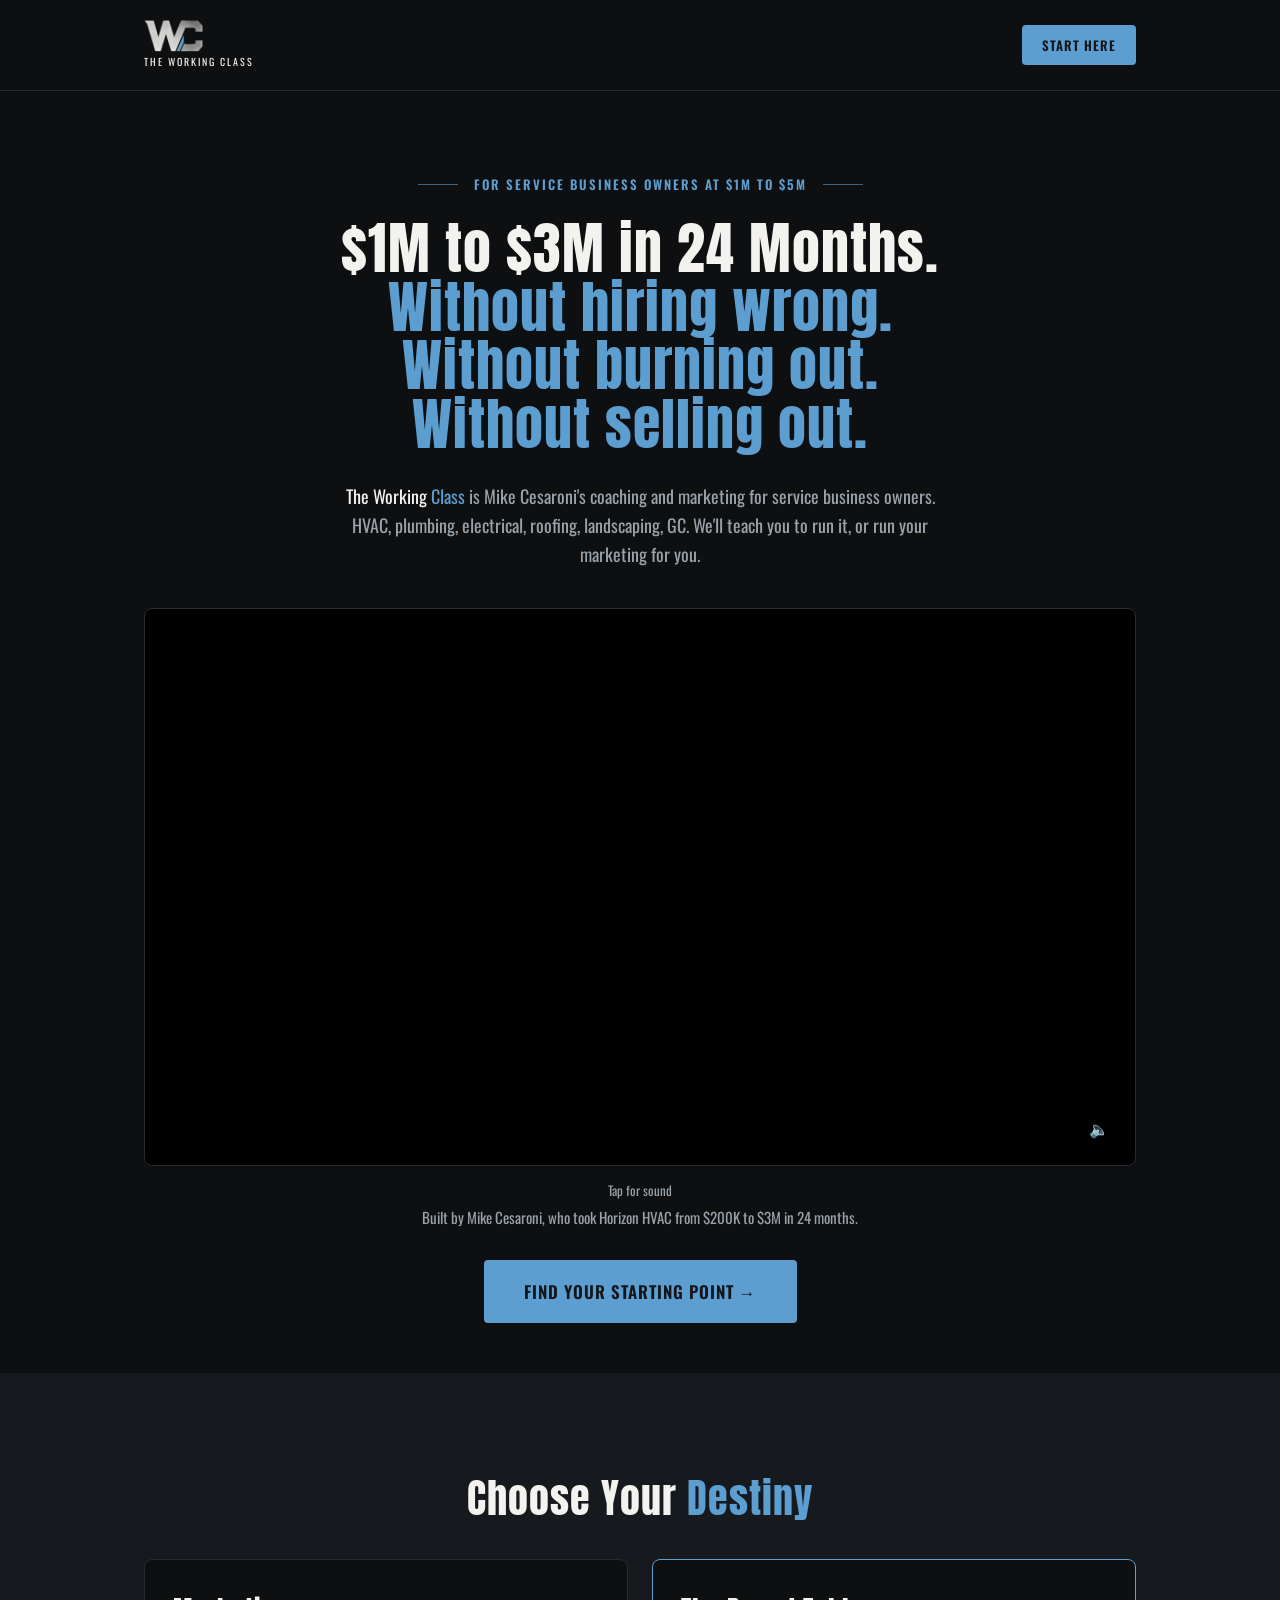
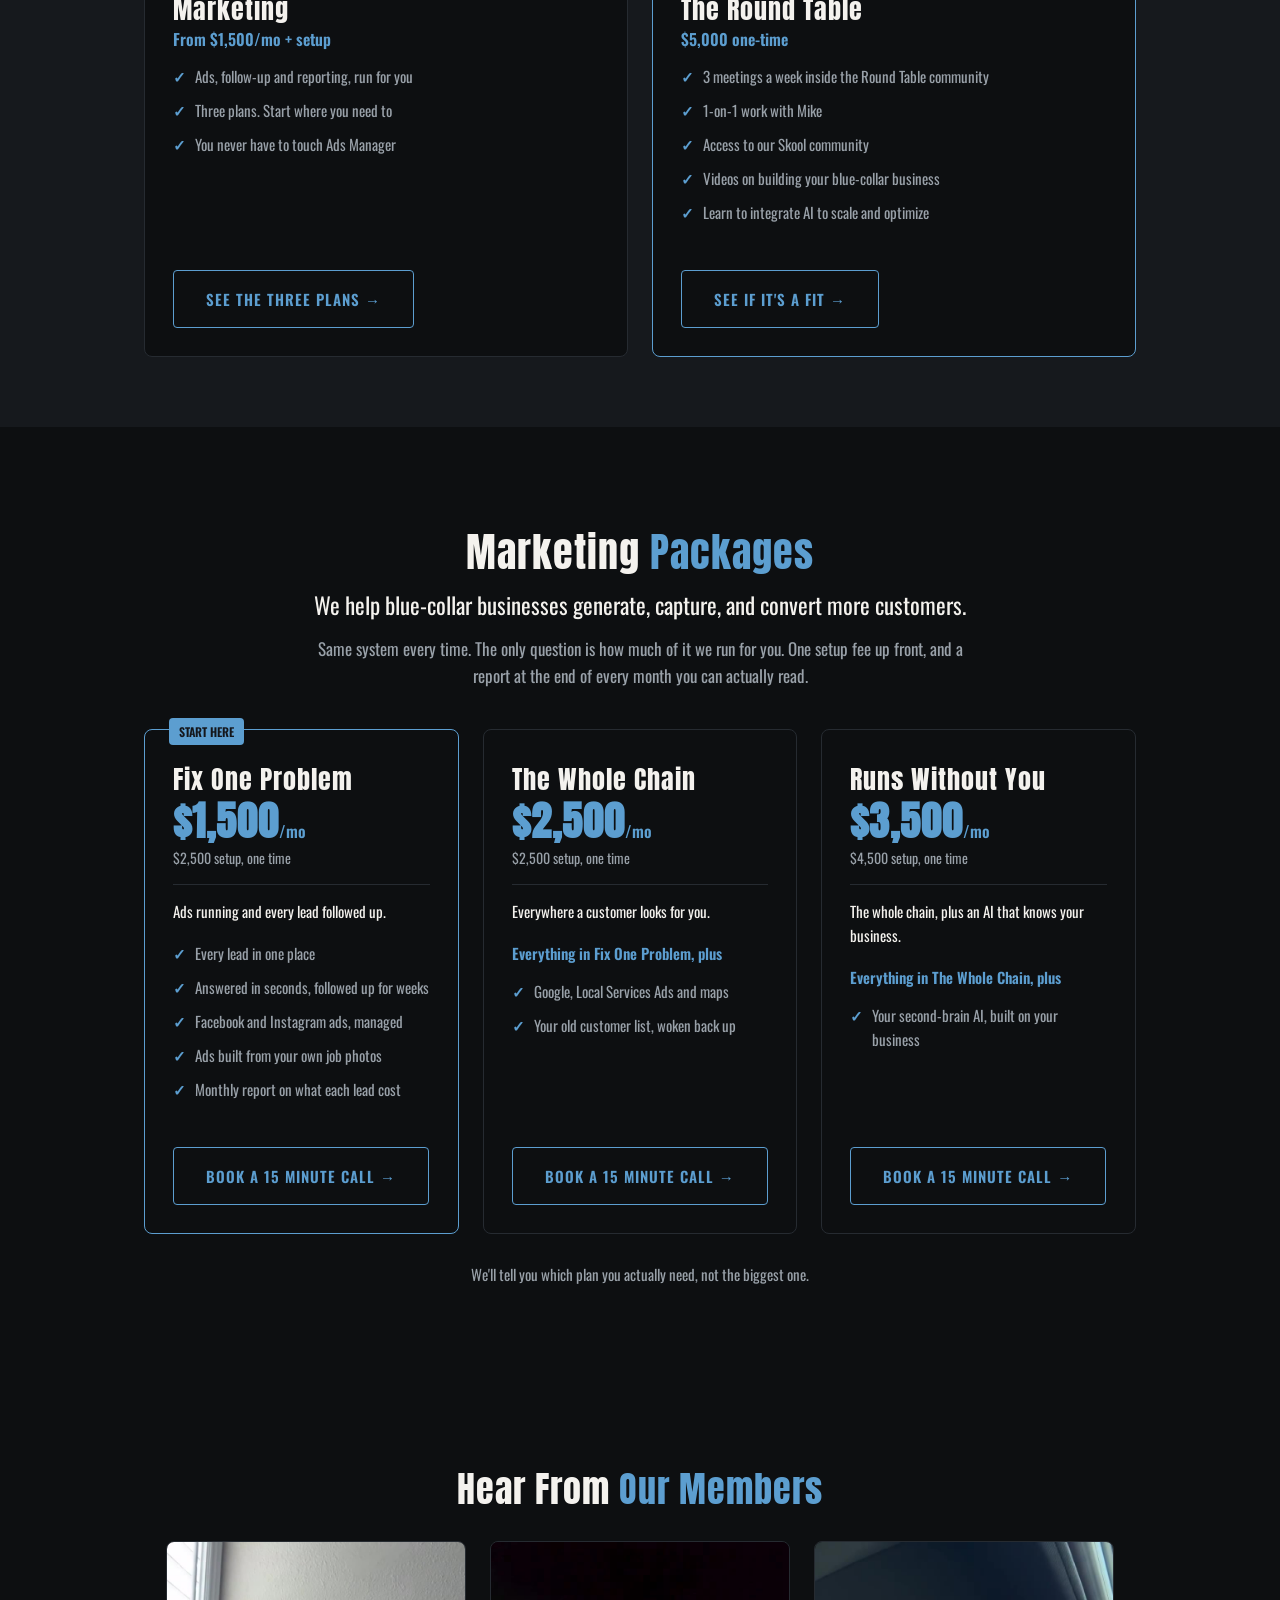
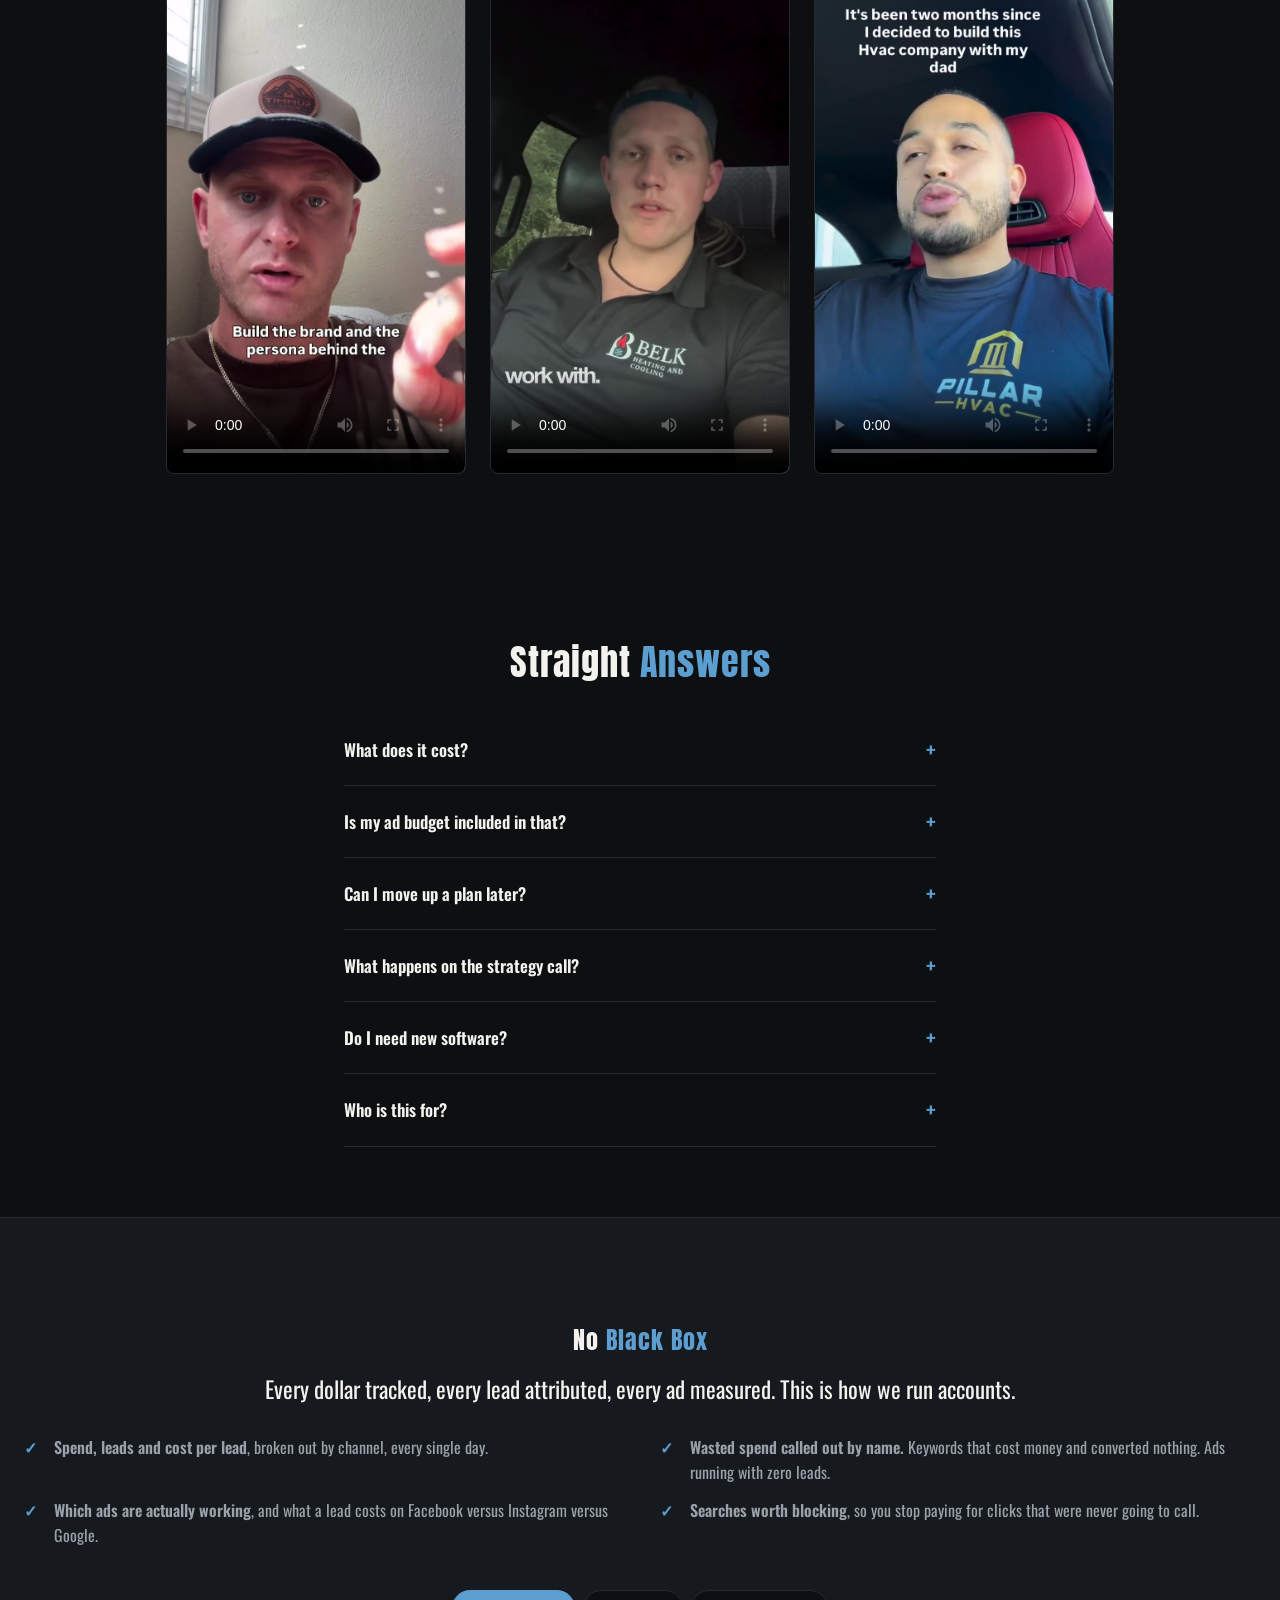
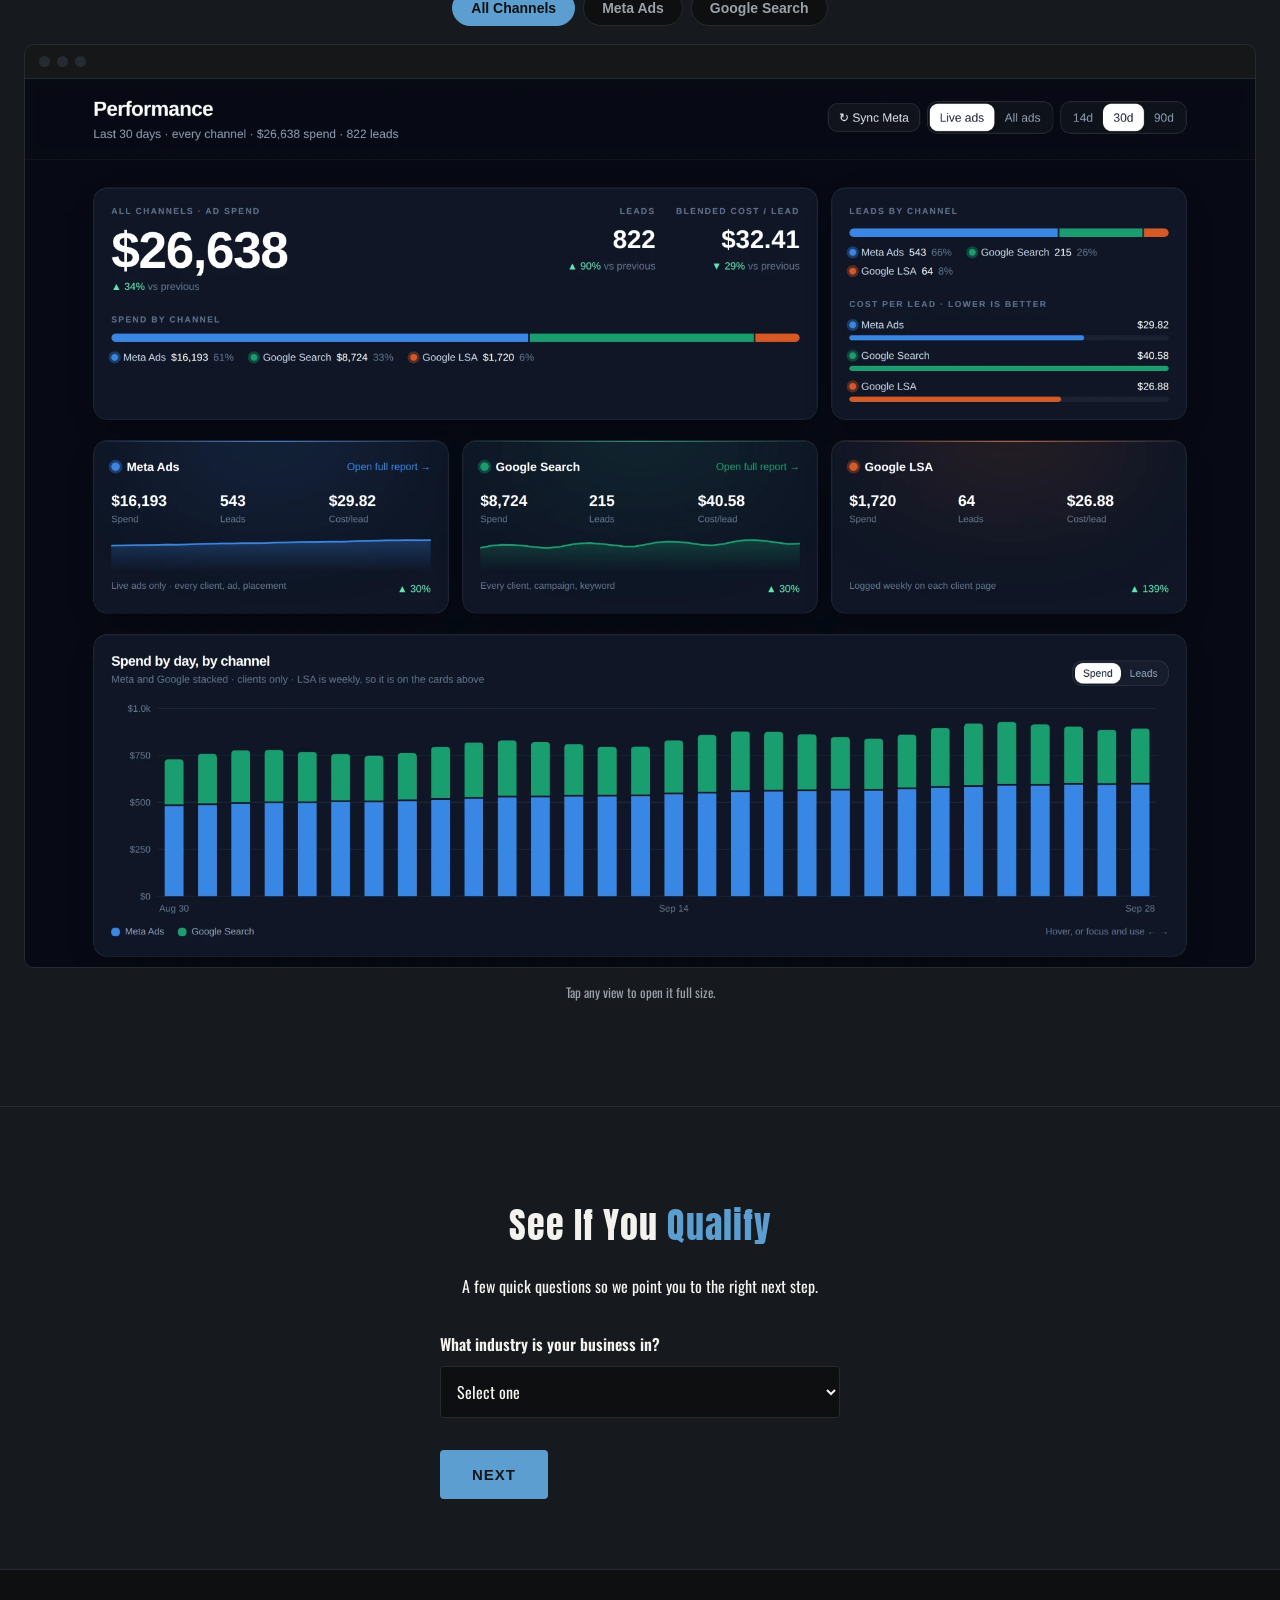
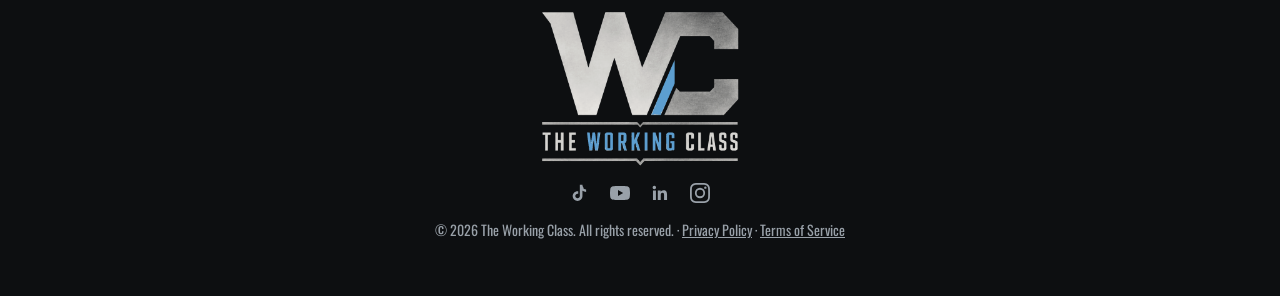
<file: index.html>
<!DOCTYPE html>
<html lang="en">
<head>
  <meta charset="UTF-8">
  <meta name="viewport" content="width=device-width, initial-scale=1.0">
  <title>The Working Class | Mike Cesaroni</title>
  <meta name="description" content="Coaching and marketing for service business owners. HVAC, plumbing, electrical, roofing, landscaping, GC.">
  <meta property="og:type" content="website">
  <meta property="og:site_name" content="The Working Class">
  <meta property="og:title" content="The Working Class | Mike Cesaroni">
  <meta property="og:description" content="Coaching and marketing for service business owners. HVAC, plumbing, electrical, roofing, landscaping, GC.">
  <meta property="og:url" content="https://www.mikecesaroni.com/">
  <meta property="og:image" content="https://www.mikecesaroni.com/og.png">
  <meta property="og:image:secure_url" content="https://www.mikecesaroni.com/og.png">
  <meta property="og:image:type" content="image/png">
  <meta property="og:image:width" content="1200">
  <meta property="og:image:height" content="630">
  <meta property="og:image:alt" content="The Working Class">
  <meta name="twitter:card" content="summary_large_image">
  <meta name="twitter:title" content="The Working Class | Mike Cesaroni">
  <meta name="twitter:description" content="Coaching and marketing for service business owners. HVAC, plumbing, electrical, roofing, landscaping, GC.">
  <meta name="twitter:image" content="https://www.mikecesaroni.com/og.png">
  <link rel="icon" href="favicon.ico?v=2" sizes="any">
  <link rel="icon" type="image/png" sizes="32x32" href="favicon-32x32.png?v=2">
  <link rel="icon" type="image/png" sizes="16x16" href="favicon-16x16.png?v=2">
  <link rel="apple-touch-icon" href="apple-touch-icon.png?v=2">
  <link rel="preconnect" href="https://fonts.googleapis.com">
  <link rel="preconnect" href="https://fonts.gstatic.com" crossorigin>
  <link href="https://fonts.googleapis.com/css2?family=Anton&family=Oswald:wght@400;500;600&display=swap" rel="stylesheet">
  <link rel="stylesheet" href="style.css">
</head>
<body>

  <header class="site-header">
    <div class="wrap-wide header-inner">
      <a href="#top" class="logo-lockup">
        <img src="logo.png" alt="" class="logo-mark" width="59" height="32">
        <span class="logo-word">The Working Class</span>
      </a>
      <a href="#quiz" class="btn btn-small">Start Here</a>
    </div>
  </header>

  <section id="top" class="hero">
    <div class="wrap-wide">
      <p class="eyebrow"><span class="rule"></span>For Service Business Owners at $1M to $5M<span class="rule"></span></p>
      <h1>
        <span class="line-white">$1M to $3M in 24 Months.</span>
        <span class="line-gold">Without hiring wrong.</span>
        <span class="line-gold">Without burning out.</span>
        <span class="line-gold">Without selling out.</span>
      </h1>
      <p class="subhead">
        <span class="brand-split"><span class="split-a">The Working</span> <span class="split-b">Class</span></span>
        is Mike Cesaroni's coaching and marketing for service business owners. HVAC,
        plumbing, electrical, roofing, landscaping, GC. We'll teach you to run it, or run
        your marketing for you.
      </p>
    </div>

    <div id="video" class="wrap-wide">
      <div class="video-wrap">
        <div id="yt-player"></div>
        <button id="sound-toggle" class="sound-toggle" aria-label="Toggle sound">&#128264;</button>
      </div>
      <p class="tap-hint">Tap for sound</p>
      <p class="video-caption">Built by Mike Cesaroni, who took Horizon HVAC from $200K to $3M in 24 months.</p>

      <a href="#quiz" class="btn btn-big">Find Your Starting Point &rarr;</a>
    </div>
  </section>


  <section id="pricing" class="pricing">
    <div class="wrap-wide">
      <h2>Choose Your <span class="accent-text">Destiny</span></h2>

      <div class="pricing-grid">

        <div class="price-card">
          <h3>Marketing</h3>
          <p class="price">From $1,500/mo + setup</p>
          <ul class="price-list">
            <li>Ads, follow-up and reporting, run for you</li>
            <li>Three plans. Start where you need to</li>
            <li>You never have to touch Ads Manager</li>
          </ul>
          <a href="#marketing" class="btn btn-outline">See The Three Plans &rarr;</a>
        </div>

        <div class="price-card featured">
          <h3>The Round Table</h3>
          <p class="price">$5,000 one-time</p>
          <ul class="price-list">
            <li>3 meetings a week inside the Round Table community</li>
            <li>1-on-1 work with Mike</li>
            <li>Access to our Skool community</li>
            <li>Videos on building your blue-collar business</li>
            <li>Learn to integrate AI to scale and optimize</li>
          </ul>
          <a href="#quiz" class="btn btn-outline">See If It's A Fit &rarr;</a>
        </div>
      </div>
    </div>
  </section>

  <section id="marketing" class="marketing">
    <div class="wrap-wide">
      <h2>Marketing <span class="accent-text">Packages</span></h2>
      <p class="section-lead">We help blue-collar businesses generate, capture, and convert more customers.</p>
      <p class="section-sub">Same system every time. The only question is how much of it we run for you.
        One setup fee up front, and a report at the end of every month you can actually read.</p>

      <div class="pricing-grid">
        <div class="price-card featured">
          <span class="badge">Start Here</span>
          <h3>Fix One Problem</h3>
          <p class="price price-lg">$1,500<span class="per">/mo</span></p>
          <p class="setup">$2,500 setup, one time</p>
          <p class="price-desc">Ads running and every lead followed up.</p>
          <ul class="price-list">
            <li>Every lead in one place</li>
            <li>Answered in seconds, followed up for weeks</li>
            <li>Facebook and Instagram ads, managed</li>
            <li>Ads built from your own job photos</li>
            <li>Monthly report on what each lead cost</li>
          </ul>
          <a href="#quiz" class="btn btn-outline">Book a 15 Minute Call &rarr;</a>
        </div>

        <div class="price-card">
          <h3>The Whole Chain</h3>
          <p class="price price-lg">$2,500<span class="per">/mo</span></p>
          <p class="setup">$2,500 setup, one time</p>
          <p class="price-desc">Everywhere a customer looks for you.</p>
          <ul class="price-list">
            <li class="carry">Everything in Fix One Problem, plus</li>
            <li>Google, Local Services Ads and maps</li>
            <li>Your old customer list, woken back up</li>
          </ul>
          <a href="#quiz" class="btn btn-outline">Book a 15 Minute Call &rarr;</a>
        </div>

        <div class="price-card">
          <h3>Runs Without You</h3>
          <p class="price price-lg">$3,500<span class="per">/mo</span></p>
          <p class="setup">$4,500 setup, one time</p>
          <p class="price-desc">The whole chain, plus an AI that knows your business.</p>
          <ul class="price-list">
            <li class="carry">Everything in The Whole Chain, plus</li>
            <li>Your second-brain AI, built on your business</li>
          </ul>
          <a href="#quiz" class="btn btn-outline">Book a 15 Minute Call &rarr;</a>
        </div>
      </div>

      <p class="cta-note">We'll tell you which plan you actually need, not the biggest one.</p>
    </div>
  </section>

  <section class="testimonials">
    <div class="wrap-wide">
      <h2>Hear From <span class="accent-text">Our Members</span></h2>
      <div class="testimonial-grid">
        <div class="testimonial-video-wrap">
          <video
            controls
            playsinline
            preload="metadata"
            poster="videos/testimonial-1-poster.jpg">
            <source src="videos/testimonial-1.mp4" type="video/mp4">
          </video>
        </div>

        <div class="testimonial-video-wrap">
          <video
            controls
            playsinline
            preload="metadata"
            poster="videos/testimonial-2-poster.jpg">
            <source src="videos/testimonial-2.mp4" type="video/mp4">
          </video>
        </div>

        <div class="testimonial-video-wrap">
          <video
            controls
            playsinline
            preload="metadata"
            poster="videos/testimonial-3-poster.jpg">
            <source src="videos/testimonial-3.mp4" type="video/mp4">
          </video>
        </div>
      </div>
    </div>
  </section>

  <section class="faq">
    <div class="wrap">
      <h2>Straight <span class="accent-text">Answers</span></h2>

      <details>
        <summary>What does it cost?</summary>
        <p>Marketing runs $1,500, $2,500 or $3,500 a month depending on how much of it we run for you, plus a one-time setup fee. That is $2,500 on the first two plans, $4,500 on the top one. The Round Table is a $5,000 one-time fee. Which one fits gets worked out on a 15-minute call with Mike.</p>
      </details>

      <details>
        <summary>Is my ad budget included in that?</summary>
        <p>No. Your ad budget is paid to Google and Meta directly, separate from the monthly fee. You decide what you spend, and the monthly report shows what each lead cost you.</p>
      </details>

      <details>
        <summary>Can I move up a plan later?</summary>
        <p>Whenever you're ready. You only pay the difference in setup. You're never charged the full setup fee twice.</p>
      </details>

      <details>
        <summary>What happens on the strategy call?</summary>
        <p>You'll talk directly about where your business is today, where the leaks are, and whether one of our programs is a fit. No pitch, no pressure, just a straight conversation.</p>
      </details>

      <details>
        <summary>Do I need new software?</summary>
        <p>No. We work inside what you already run. This isn't about ripping out your tools. It's about fixing how time, money, and people move through your business.</p>
      </details>

      <details>
        <summary>Who is this for?</summary>
        <p>Any service business owner who is done guessing and ready to run the business like an operator, not a firefighter. Most are HVAC, plumbing, electrical, roofing or general contracting, but landscaping, cleaning, power washing and the rest are all welcome. The trade matters less than whether you are serious.</p>
      </details>
    </div>
  </section>

  <section id="reporting" class="reporting">
    <div class="wrap-wide">
      <h2>No <span class="accent-text">Black Box</span></h2>
      <p class="section-lead">Every dollar tracked, every lead attributed, every ad measured. This is how we run accounts.</p>

      <ul class="track-list">
        <li><strong>Spend, leads and cost per lead</strong>, broken out by channel, every single day.</li>
        <li><strong>Wasted spend called out by name.</strong> Keywords that cost money and converted nothing. Ads running with zero leads.</li>
        <li><strong>Which ads are actually working</strong>, and what a lead costs on Facebook versus Instagram versus Google.</li>
        <li><strong>Searches worth blocking</strong>, so you stop paying for clicks that were never going to call.</li>
      </ul>

      <div class="shots">
        <div class="shot-tabs" role="tablist" aria-label="Reporting views">
          <button type="button" class="shot-tab is-on" role="tab" aria-selected="true" data-shot="performance">All Channels</button>
          <button type="button" class="shot-tab" role="tab" aria-selected="false" data-shot="meta">Meta Ads</button>
          <button type="button" class="shot-tab" role="tab" aria-selected="false" data-shot="google">Google Search</button>
        </div>

        <div class="shot-frame">
          <div class="shot-chrome" aria-hidden="true"><span></span><span></span><span></span></div>
          <a class="shot-pane is-on" data-pane="performance" href="reporting-performance.webp" target="_blank" rel="noopener">
            <img src="reporting-performance.webp" alt="Reporting dashboard showing ad spend, leads and blended cost per lead across every channel" width="2000" height="1444" loading="lazy" decoding="async">
          </a>
          <a class="shot-pane" data-pane="meta" href="reporting-meta.webp" target="_blank" rel="noopener">
            <img src="reporting-meta.webp" alt="Meta Ads reporting showing spend, leads, cost per lead, winning ads and spend with no leads" width="2000" height="1567" loading="lazy" decoding="async">
          </a>
          <a class="shot-pane" data-pane="google" href="reporting-google.webp" target="_blank" rel="noopener">
            <img src="reporting-google.webp" alt="Google Search reporting showing spend, leads, cost per lead, keywords not converting and searches worth blocking" width="2000" height="1447" loading="lazy" decoding="async">
          </a>
        </div>
        <p class="shot-note">Tap any view to open it full size.</p>
      </div>
    </div>
  </section>

  <section id="quiz" class="quiz">
    <div class="wrap">
      <h2>See If You <span class="accent-text">Qualify</span></h2>
      <p>A few quick questions so we point you to the right next step.</p>

      <form id="qualify-form" class="quiz-form" action="https://formsubmit.co/mikecesaroni1@gmail.com" method="POST">
        <input type="hidden" name="_subject" value="New Working Class Lead">
        <input type="hidden" name="_template" value="table">
        <input type="hidden" name="_captcha" value="false">

        <div class="quiz-step" data-step="industry">
          <label for="q-industry">What industry is your business in?</label>
          <select id="q-industry" name="industry" required>
            <option value="" disabled selected>Select one</option>
            <option>HVAC</option>
            <option>Plumbing</option>
            <option>Electrical</option>
            <option>Roofing</option>
            <option>Construction</option>
            <option>Landscaping</option>
            <option>Other</option>
          </select>
          <button type="button" class="btn next-step">Next</button>
        </div>

        <div class="quiz-step" data-step="revenue" hidden>
          <label for="q-revenue">What's your current monthly revenue?</label>
          <select id="q-revenue" name="monthly_revenue" required>
            <option value="" disabled selected>Select one</option>
            <option>Just starting out</option>
            <option>$10K to $30K</option>
            <option>$30K to $75K</option>
            <option>$75K to $150K</option>
            <option>$150K+</option>
          </select>
          <button type="button" class="btn next-step">Next</button>
          <button type="button" class="back-step">Back</button>
        </div>

        <div class="quiz-step" data-step="interest" hidden>
          <label>What are you after?</label>
          <div class="choice-group">
            <label class="checkbox-option"><input type="radio" name="interest" value="marketing" required> Marketing, run for me</label>
            <label class="checkbox-option"><input type="radio" name="interest" value="coaching"> Coaching &amp; community</label>
            <label class="checkbox-option"><input type="radio" name="interest" value="unsure"> Not sure yet</label>
          </div>
          <p class="hint">Pick one to continue.</p>
          <button type="button" class="btn next-step">Next</button>
          <button type="button" class="back-step">Back</button>
        </div>

        <div class="quiz-step" data-step="gate" hidden>
          <label>Straight up, so we don't waste your time.</label>
          <p class="gate-copy">If it's the right fit, are you ready to invest in your business and let us run your marketing?</p>
          <div class="choice-group">
            <label class="checkbox-option"><input type="radio" name="gate_answer" value="yes"> Yes, let's talk</label>
            <label class="checkbox-option"><input type="radio" name="gate_answer" value="not_yet"> Not yet</label>
          </div>
          <p class="hint">Pick one to continue.</p>
          <button type="button" class="btn next-step">Next</button>
          <button type="button" class="back-step">Back</button>
        </div>


        <div class="quiz-step" data-step="contact" hidden>
          <label for="q-name">Name</label>
          <input id="q-name" type="text" name="name" required autocomplete="name">
          <label for="q-email">Email</label>
          <input id="q-email" type="email" name="email" required autocomplete="email">
          <label for="q-phone">Phone</label>
          <input id="q-phone" type="tel" name="phone" required autocomplete="tel">
          <p class="consent">By submitting, you agree to receive calls and text messages from The Round Table LLC about your inquiry. Message frequency varies. Msg &amp; data rates may apply. Reply STOP to opt out, HELP for help.</p>
          <button type="submit" class="btn">Show My Next Step</button>
          <button type="button" class="back-step">Back</button>
        </div>
      </form>
    </div>
  </section>

  <section id="next-step" class="booking" hidden>
    <div class="wrap">
      <div class="path" data-path="call" hidden>
        <h2>Book Your <span class="accent-text">15-Minute Call</span></h2>
        <p data-roundtable-note hidden>The Round Table is a $5,000 room. Book 15 minutes and Mike will walk you through exactly what's inside it.</p>
        <p>Pick a time that works. Bring your numbers. Mike will have your answers in front of him.</p>
        <div class="embed-wrap"><iframe data-src="https://api.leadconnectorhq.com/widget/booking/aMxlJQG3ZtvdrSWDHjfB" title="Book a call with Mike"></iframe></div>
      </div>


      <script src="https://link.msgsndr.com/js/form_embed.js" async></script>
    </div>
  </section>

  <footer class="site-footer">
    <div class="wrap">
      <img src="logo-lockup.png" alt="The Working Class" class="footer-lockup" width="200" height="158">

      <div class="social-links">
        <a href="https://www.tiktok.com/@michaelcesaroni" target="_blank" rel="noopener" aria-label="TikTok">
          <svg viewBox="0 0 24 24" width="20" height="20" fill="currentColor"><path d="M16.6 5.82c-1.02-.9-1.64-2.16-1.66-3.62h-3.14v13.4c0 1.5-1.22 2.72-2.72 2.72s-2.72-1.22-2.72-2.72c0-1.5 1.22-2.72 2.72-2.72.28 0 .55.04.8.12v-3.2c-.27-.03-.53-.05-.8-.05-3.24 0-5.86 2.62-5.86 5.86s2.62 5.86 5.86 5.86 5.86-2.62 5.86-5.86V9.4c1.24.9 2.76 1.42 4.4 1.42V7.68c-.98 0-1.9-.3-2.66-.86-.36-.27-.68-.6-.98-1z"/></svg>
        </a>
        <a href="https://www.youtube.com/@mikecesaroni" target="_blank" rel="noopener" aria-label="YouTube">
          <svg viewBox="0 0 24 24" width="20" height="20" fill="currentColor"><path d="M23.5 6.2a3 3 0 0 0-2.1-2.1C19.5 3.5 12 3.5 12 3.5s-7.5 0-9.4.6A3 3 0 0 0 .5 6.2 31 31 0 0 0 0 12a31 31 0 0 0 .5 5.8 3 3 0 0 0 2.1 2.1c1.9.6 9.4.6 9.4.6s7.5 0 9.4-.6a3 3 0 0 0 2.1-2.1A31 31 0 0 0 24 12a31 31 0 0 0-.5-5.8zM9.6 15.5v-7l6.2 3.5-6.2 3.5z"/></svg>
        </a>
        <a href="https://www.linkedin.com/in/michael-cesaroni-706bb7280" target="_blank" rel="noopener" aria-label="LinkedIn">
          <svg viewBox="0 0 24 24" width="20" height="20" fill="currentColor"><path d="M20.45 20.45h-3.56v-5.57c0-1.33-.02-3.04-1.85-3.04-1.86 0-2.14 1.45-2.14 2.94v5.67H9.34V9h3.42v1.56h.05c.48-.9 1.64-1.85 3.38-1.85 3.6 0 4.27 2.37 4.27 5.46v6.28zM5.34 7.43a2.07 2.07 0 1 1 0-4.13 2.07 2.07 0 0 1 0 4.13zM7.12 20.45H3.56V9h3.56v11.45z"/></svg>
        </a>
        <a href="https://www.instagram.com/mikecesaroni/?hl=en" target="_blank" rel="noopener" aria-label="Instagram">
          <svg viewBox="0 0 24 24" width="20" height="20" fill="currentColor"><path d="M12 2.16c3.2 0 3.58.01 4.85.07 1.17.05 1.8.25 2.22.41.56.22.96.48 1.38.9.42.42.68.82.9 1.38.16.42.36 1.05.41 2.22.06 1.27.07 1.65.07 4.85s-.01 3.58-.07 4.85c-.05 1.17-.25 1.8-.41 2.22-.22.56-.48.96-.9 1.38-.42.42-.82.68-1.38.9-.42.16-1.05.36-2.22.41-1.27.06-1.65.07-4.85.07s-3.58-.01-4.85-.07c-1.17-.05-1.8-.25-2.22-.41-.56-.22-.96-.48-1.38-.9-.42-.42-.68-.82-.9-1.38-.16-.42-.36-1.05-.41-2.22-.06-1.27-.07-1.65-.07-4.85s.01-3.58.07-4.85c.05-1.17.25-1.8.41-2.22.22-.56.48-.96.9-1.38.42-.42.82-.68 1.38-.9.42-.16 1.05-.36 2.22-.41 1.27-.06 1.65-.07 4.85-.07M12 0C8.74 0 8.33.01 7.05.07c-1.28.06-2.15.26-2.91.56-.79.31-1.46.72-2.13 1.38C1.35 2.68.94 3.35.63 4.14c-.3.76-.5 1.63-.56 2.91C.01 8.33 0 8.74 0 12s.01 3.67.07 4.95c.06 1.28.26 2.15.56 2.91.31.79.72 1.46 1.38 2.13.67.66 1.34 1.07 2.13 1.38.76.3 1.63.5 2.91.56C8.33 23.99 8.74 24 12 24s3.67-.01 4.95-.07c1.28-.06 2.15-.26 2.91-.56.79-.31 1.46-.72 2.13-1.38.66-.67 1.07-1.34 1.38-2.13.3-.76.5-1.63.56-2.91.06-1.28.07-1.69.07-4.95s-.01-3.67-.07-4.95c-.06-1.28-.26-2.15-.56-2.91-.31-.79-.72-1.46-1.38-2.13C21.32 1.35 20.65.94 19.86.63c-.76-.3-1.63-.5-2.91-.56C15.67.01 15.26 0 12 0zm0 5.84A6.16 6.16 0 1 0 12 18.16 6.16 6.16 0 0 0 12 5.84zm0 10.16a4 4 0 1 1 0-8 4 4 0 0 1 0 8zm7.85-10.4a1.44 1.44 0 1 1-2.88 0 1.44 1.44 0 0 1 2.88 0z"/></svg>
        </a>
      </div>

      <p>&copy; <span id="year"></span> The Working Class. All rights reserved. &middot; <a href="privacy.html">Privacy Policy</a> &middot; <a href="terms.html">Terms of Service</a></p>
    </div>
  </footer>

  <script src="script.js"></script>
  <script src="https://widgets.leadconnectorhq.com/loader.js" data-resources-url="https://widgets.leadconnectorhq.com/chat-widget/loader.js" data-widget-id="6a99b075ba70a028e79ea0af" data-source="WEB_USER"></script>
</body>
</html>
</file>
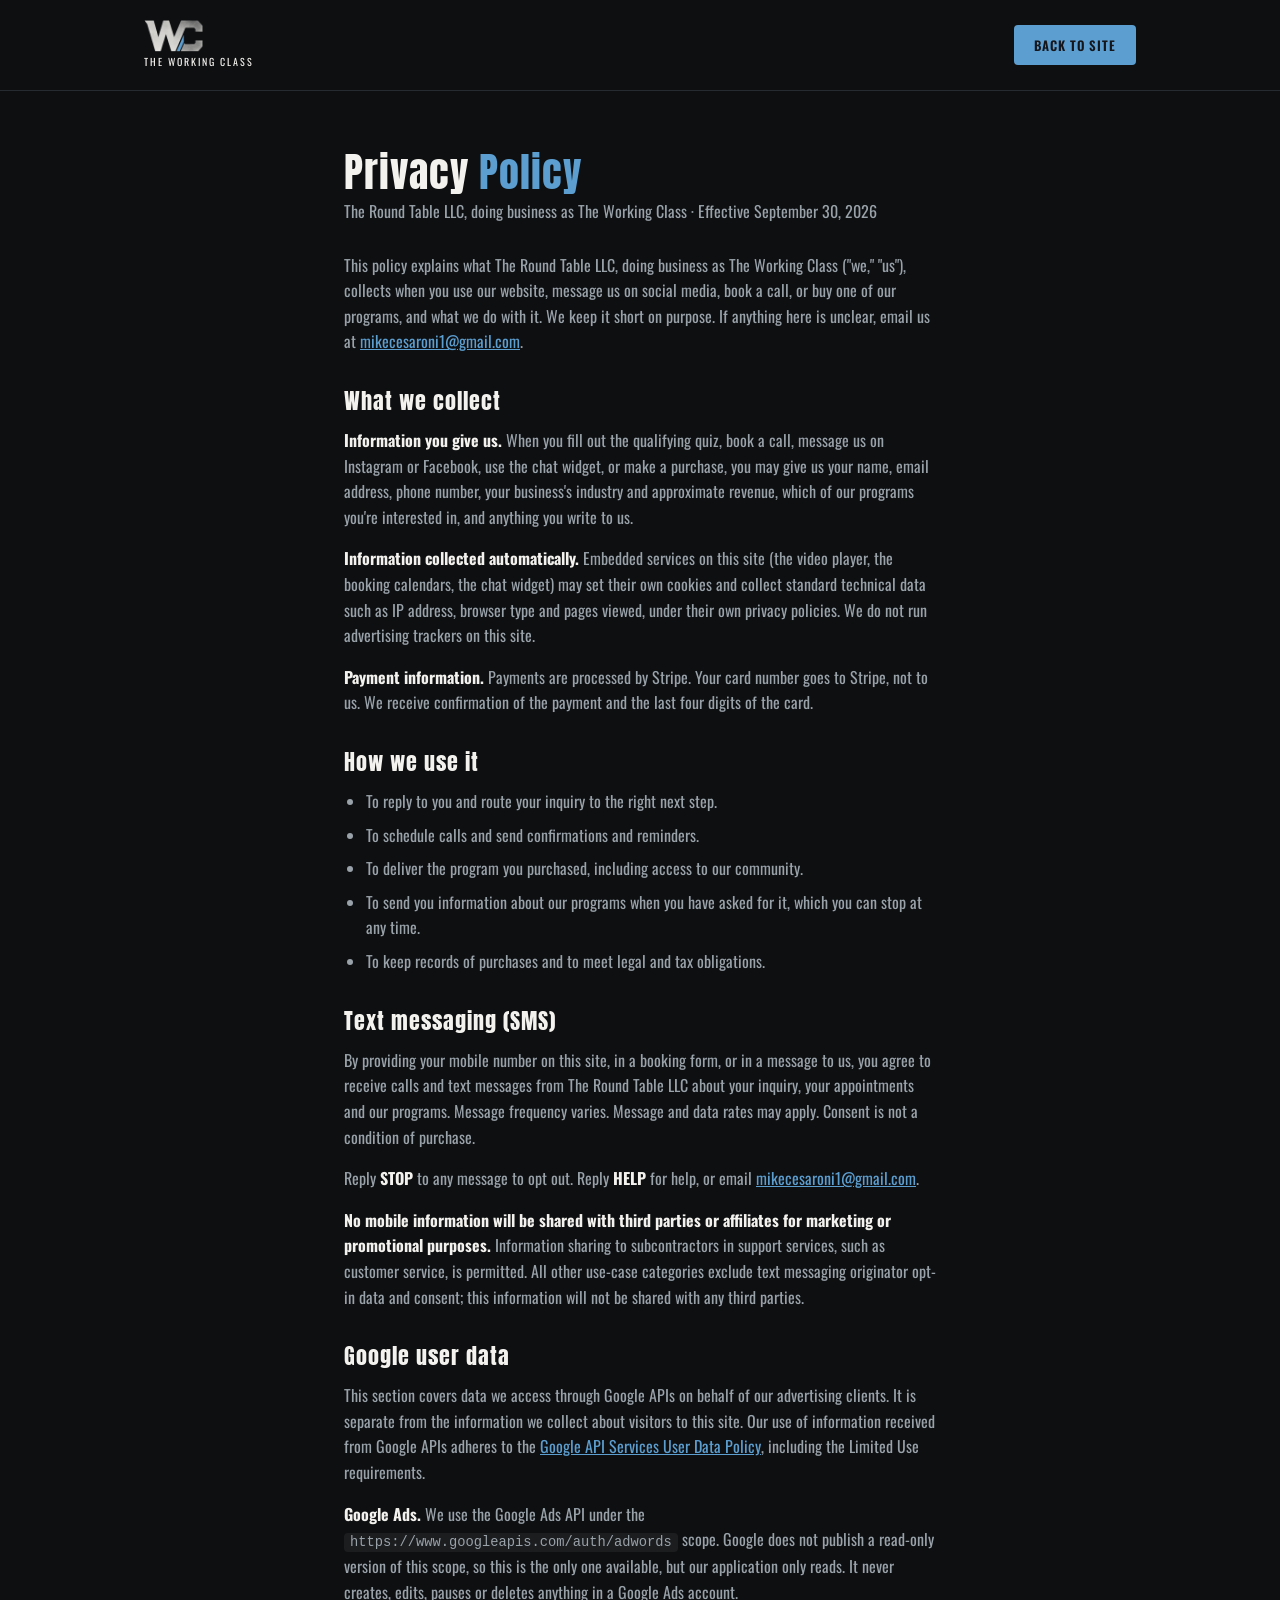
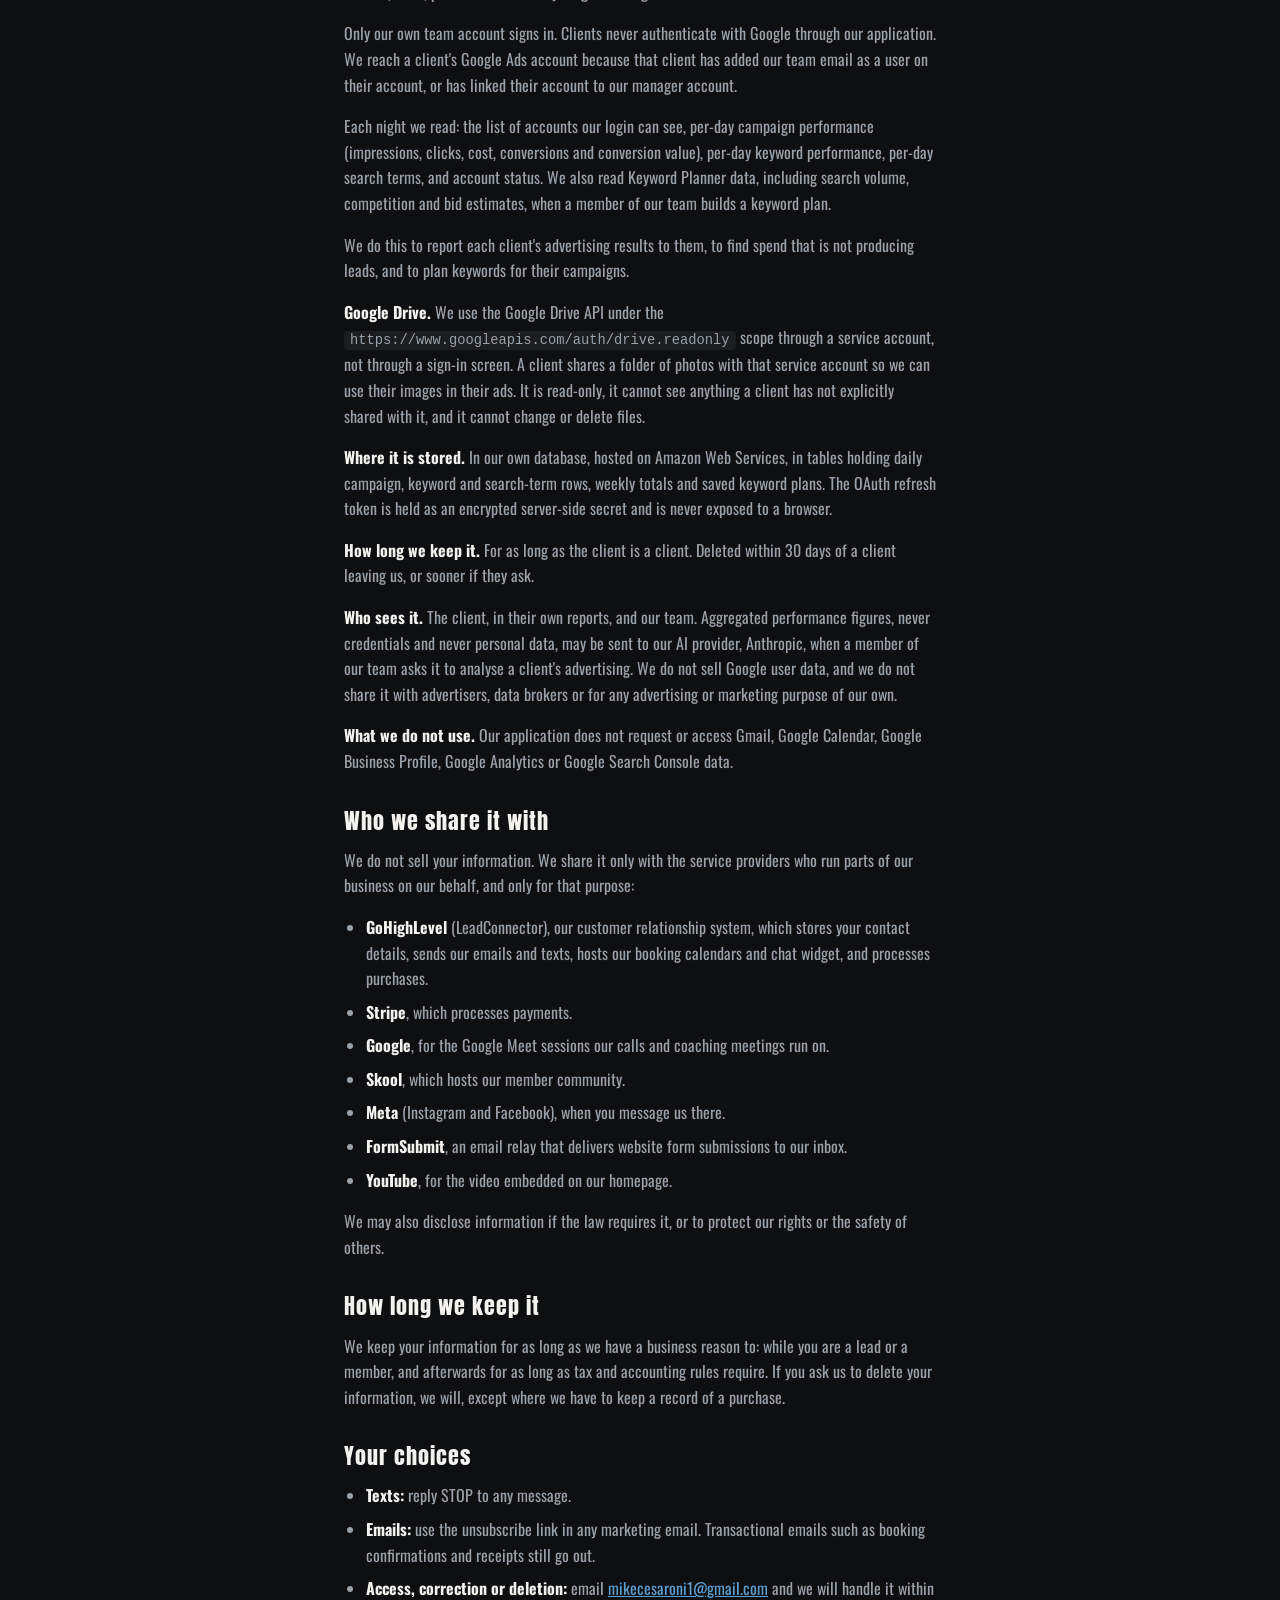
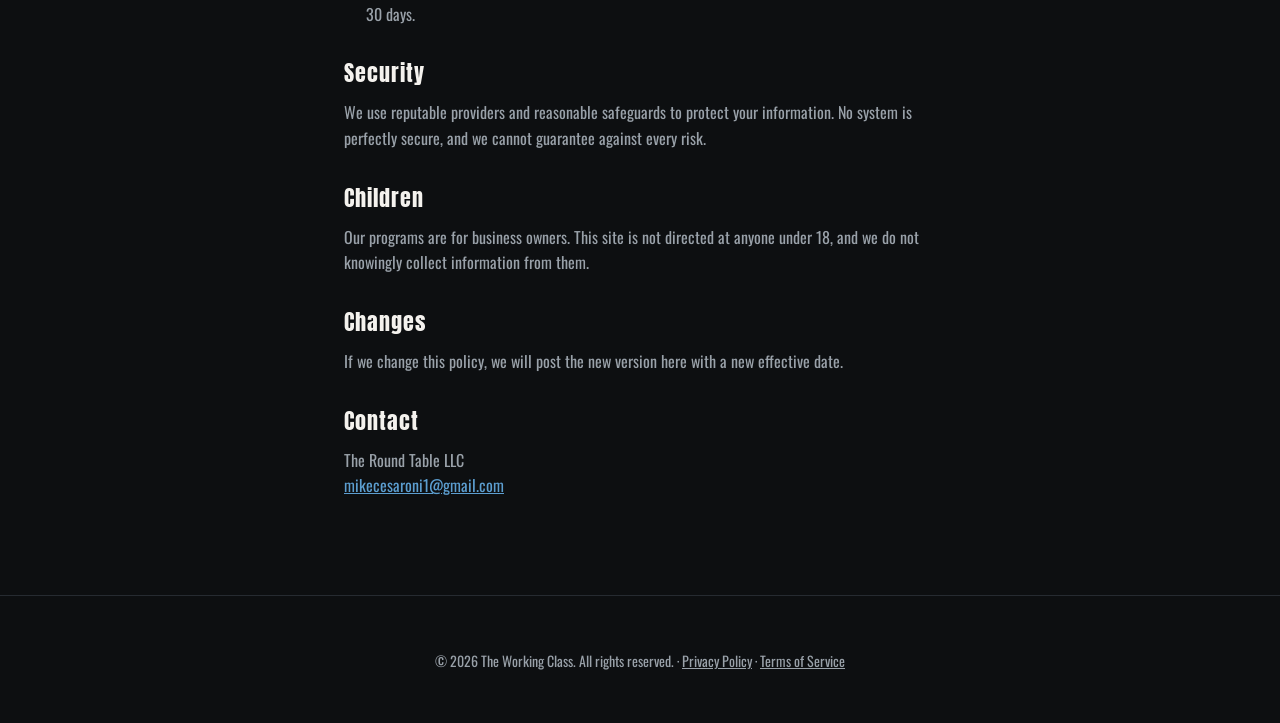
<file: privacy.html>
<!DOCTYPE html>
<html lang="en">
<head>
  <meta charset="UTF-8">
  <meta name="viewport" content="width=device-width, initial-scale=1.0">
  <title>Privacy Policy | The Working Class</title>
  <meta name="robots" content="noindex">
  <link rel="icon" href="favicon.ico?v=2" sizes="any">
  <link rel="icon" type="image/png" sizes="32x32" href="favicon-32x32.png?v=2">
  <link rel="apple-touch-icon" href="apple-touch-icon.png?v=2">
  <link rel="preconnect" href="https://fonts.googleapis.com">
  <link rel="preconnect" href="https://fonts.gstatic.com" crossorigin>
  <link href="https://fonts.googleapis.com/css2?family=Anton&family=Oswald:wght@400;500;600&display=swap" rel="stylesheet">
  <link rel="stylesheet" href="style.css">
</head>
<body>

  <header class="site-header">
    <div class="wrap-wide header-inner">
      <a href="/" class="logo-lockup">
        <img src="logo.png" alt="" class="logo-mark" width="59" height="32">
        <span class="logo-word">The Working Class</span>
      </a>
      <a href="/#quiz" class="btn btn-small">Back to Site</a>
    </div>
  </header>

  <main class="legal">
    <div class="wrap">
      <h1>Privacy <span class="accent-text">Policy</span></h1>
      <p class="legal-meta">The Round Table LLC, doing business as The Working Class &middot; Effective September 30, 2026</p>

      <p>This policy explains what The Round Table LLC, doing business as The Working Class ("we," "us"), collects when you use our website, message us on social media, book a call, or buy one of our programs, and what we do with it. We keep it short on purpose. If anything here is unclear, email us at <a href="mailto:mikecesaroni1@gmail.com">mikecesaroni1@gmail.com</a>.</p>

      <h2>What we collect</h2>
      <p><strong>Information you give us.</strong> When you fill out the qualifying quiz, book a call, message us on Instagram or Facebook, use the chat widget, or make a purchase, you may give us your name, email address, phone number, your business's industry and approximate revenue, which of our programs you're interested in, and anything you write to us.</p>
      <p><strong>Information collected automatically.</strong> Embedded services on this site (the video player, the booking calendars, the chat widget) may set their own cookies and collect standard technical data such as IP address, browser type and pages viewed, under their own privacy policies. We do not run advertising trackers on this site.</p>
      <p><strong>Payment information.</strong> Payments are processed by Stripe. Your card number goes to Stripe, not to us. We receive confirmation of the payment and the last four digits of the card.</p>

      <h2>How we use it</h2>
      <ul>
        <li>To reply to you and route your inquiry to the right next step.</li>
        <li>To schedule calls and send confirmations and reminders.</li>
        <li>To deliver the program you purchased, including access to our community.</li>
        <li>To send you information about our programs when you have asked for it, which you can stop at any time.</li>
        <li>To keep records of purchases and to meet legal and tax obligations.</li>
      </ul>

      <h2>Text messaging (SMS)</h2>
      <p>By providing your mobile number on this site, in a booking form, or in a message to us, you agree to receive calls and text messages from The Round Table LLC about your inquiry, your appointments and our programs. Message frequency varies. Message and data rates may apply. Consent is not a condition of purchase.</p>
      <p>Reply <strong>STOP</strong> to any message to opt out. Reply <strong>HELP</strong> for help, or email <a href="mailto:mikecesaroni1@gmail.com">mikecesaroni1@gmail.com</a>.</p>
      <p><strong>No mobile information will be shared with third parties or affiliates for marketing or promotional purposes.</strong> Information sharing to subcontractors in support services, such as customer service, is permitted. All other use-case categories exclude text messaging originator opt-in data and consent; this information will not be shared with any third parties.</p>

      <h2>Google user data</h2>
      <p>This section covers data we access through Google APIs on behalf of our advertising clients. It is separate from the information we collect about visitors to this site. Our use of information received from Google APIs adheres to the <a href="https://developers.google.com/terms/api-services-user-data-policy" target="_blank" rel="noopener">Google API Services User Data Policy</a>, including the Limited Use requirements.</p>

      <p><strong>Google Ads.</strong> We use the Google Ads API under the <code>https://www.googleapis.com/auth/adwords</code> scope. Google does not publish a read-only version of this scope, so this is the only one available, but our application only reads. It never creates, edits, pauses or deletes anything in a Google Ads account.</p>
      <p>Only our own team account signs in. Clients never authenticate with Google through our application. We reach a client's Google Ads account because that client has added our team email as a user on their account, or has linked their account to our manager account.</p>
      <p>Each night we read: the list of accounts our login can see, per-day campaign performance (impressions, clicks, cost, conversions and conversion value), per-day keyword performance, per-day search terms, and account status. We also read Keyword Planner data, including search volume, competition and bid estimates, when a member of our team builds a keyword plan.</p>
      <p>We do this to report each client's advertising results to them, to find spend that is not producing leads, and to plan keywords for their campaigns.</p>
      <p><strong>Google Drive.</strong> We use the Google Drive API under the <code>https://www.googleapis.com/auth/drive.readonly</code> scope through a service account, not through a sign-in screen. A client shares a folder of photos with that service account so we can use their images in their ads. It is read-only, it cannot see anything a client has not explicitly shared with it, and it cannot change or delete files.</p>

      <p><strong>Where it is stored.</strong> In our own database, hosted on Amazon Web Services, in tables holding daily campaign, keyword and search-term rows, weekly totals and saved keyword plans. The OAuth refresh token is held as an encrypted server-side secret and is never exposed to a browser.</p>
      <p><strong>How long we keep it.</strong> For as long as the client is a client. Deleted within 30 days of a client leaving us, or sooner if they ask.</p>
      <p><strong>Who sees it.</strong> The client, in their own reports, and our team. Aggregated performance figures, never credentials and never personal data, may be sent to our AI provider, Anthropic, when a member of our team asks it to analyse a client's advertising. We do not sell Google user data, and we do not share it with advertisers, data brokers or for any advertising or marketing purpose of our own.</p>
      <p><strong>What we do not use.</strong> Our application does not request or access Gmail, Google Calendar, Google Business Profile, Google Analytics or Google Search Console data.</p>

      <h2>Who we share it with</h2>
      <p>We do not sell your information. We share it only with the service providers who run parts of our business on our behalf, and only for that purpose:</p>
      <ul>
        <li><strong>GoHighLevel</strong> (LeadConnector), our customer relationship system, which stores your contact details, sends our emails and texts, hosts our booking calendars and chat widget, and processes purchases.</li>
        <li><strong>Stripe</strong>, which processes payments.</li>
        <li><strong>Google</strong>, for the Google Meet sessions our calls and coaching meetings run on.</li>
        <li><strong>Skool</strong>, which hosts our member community.</li>
        <li><strong>Meta</strong> (Instagram and Facebook), when you message us there.</li>
        <li><strong>FormSubmit</strong>, an email relay that delivers website form submissions to our inbox.</li>
        <li><strong>YouTube</strong>, for the video embedded on our homepage.</li>
      </ul>
      <p>We may also disclose information if the law requires it, or to protect our rights or the safety of others.</p>

      <h2>How long we keep it</h2>
      <p>We keep your information for as long as we have a business reason to: while you are a lead or a member, and afterwards for as long as tax and accounting rules require. If you ask us to delete your information, we will, except where we have to keep a record of a purchase.</p>

      <h2>Your choices</h2>
      <ul>
        <li><strong>Texts:</strong> reply STOP to any message.</li>
        <li><strong>Emails:</strong> use the unsubscribe link in any marketing email. Transactional emails such as booking confirmations and receipts still go out.</li>
        <li><strong>Access, correction or deletion:</strong> email <a href="mailto:mikecesaroni1@gmail.com">mikecesaroni1@gmail.com</a> and we will handle it within 30 days.</li>
      </ul>

      <h2>Security</h2>
      <p>We use reputable providers and reasonable safeguards to protect your information. No system is perfectly secure, and we cannot guarantee against every risk.</p>

      <h2>Children</h2>
      <p>Our programs are for business owners. This site is not directed at anyone under 18, and we do not knowingly collect information from them.</p>

      <h2>Changes</h2>
      <p>If we change this policy, we will post the new version here with a new effective date.</p>

      <h2>Contact</h2>
      <p>The Round Table LLC<br>
      <a href="mailto:mikecesaroni1@gmail.com">mikecesaroni1@gmail.com</a></p>
    </div>
  </main>

  <footer class="site-footer">
    <div class="wrap">
      <p>&copy; <span id="year"></span> The Working Class. All rights reserved. &middot; <a href="privacy.html">Privacy Policy</a> &middot; <a href="terms.html">Terms of Service</a></p>
    </div>
  </footer>

  <script>document.getElementById('year').textContent = new Date().getFullYear();</script>
</body>
</html>
</file>
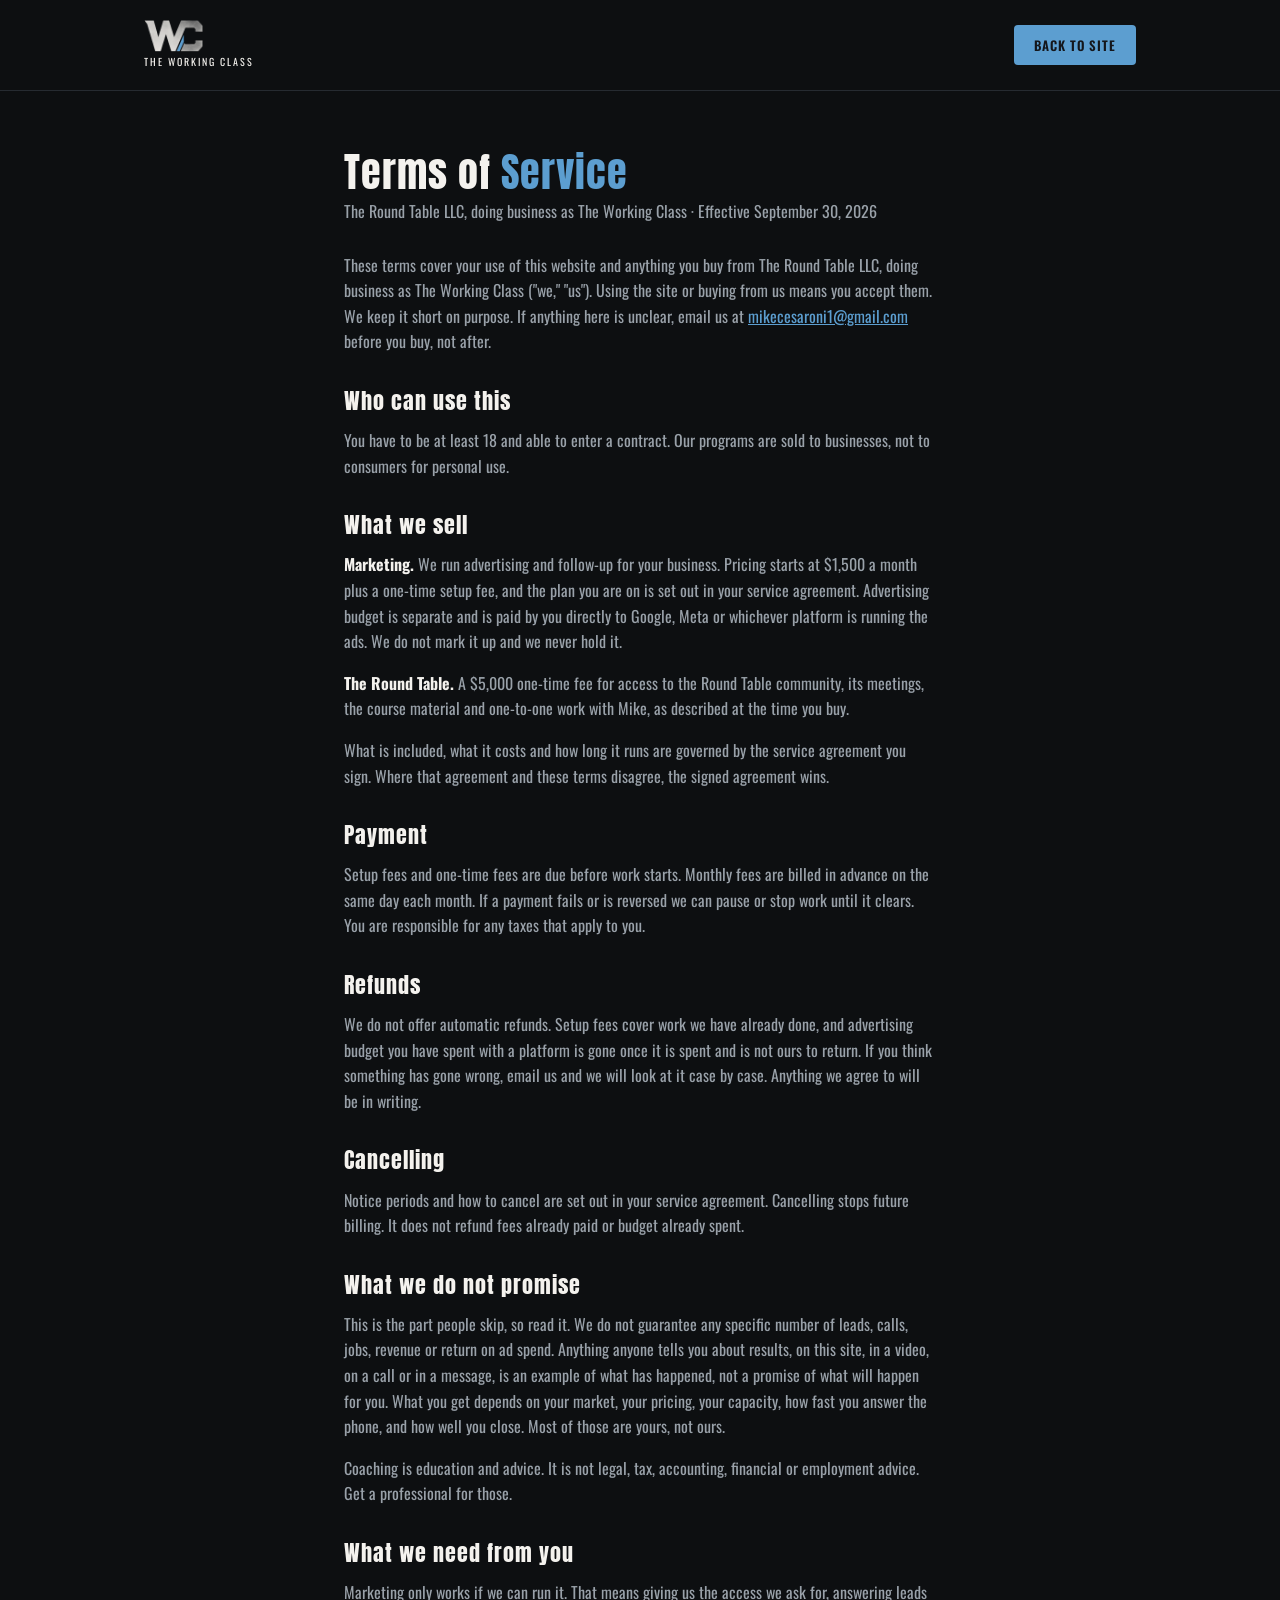
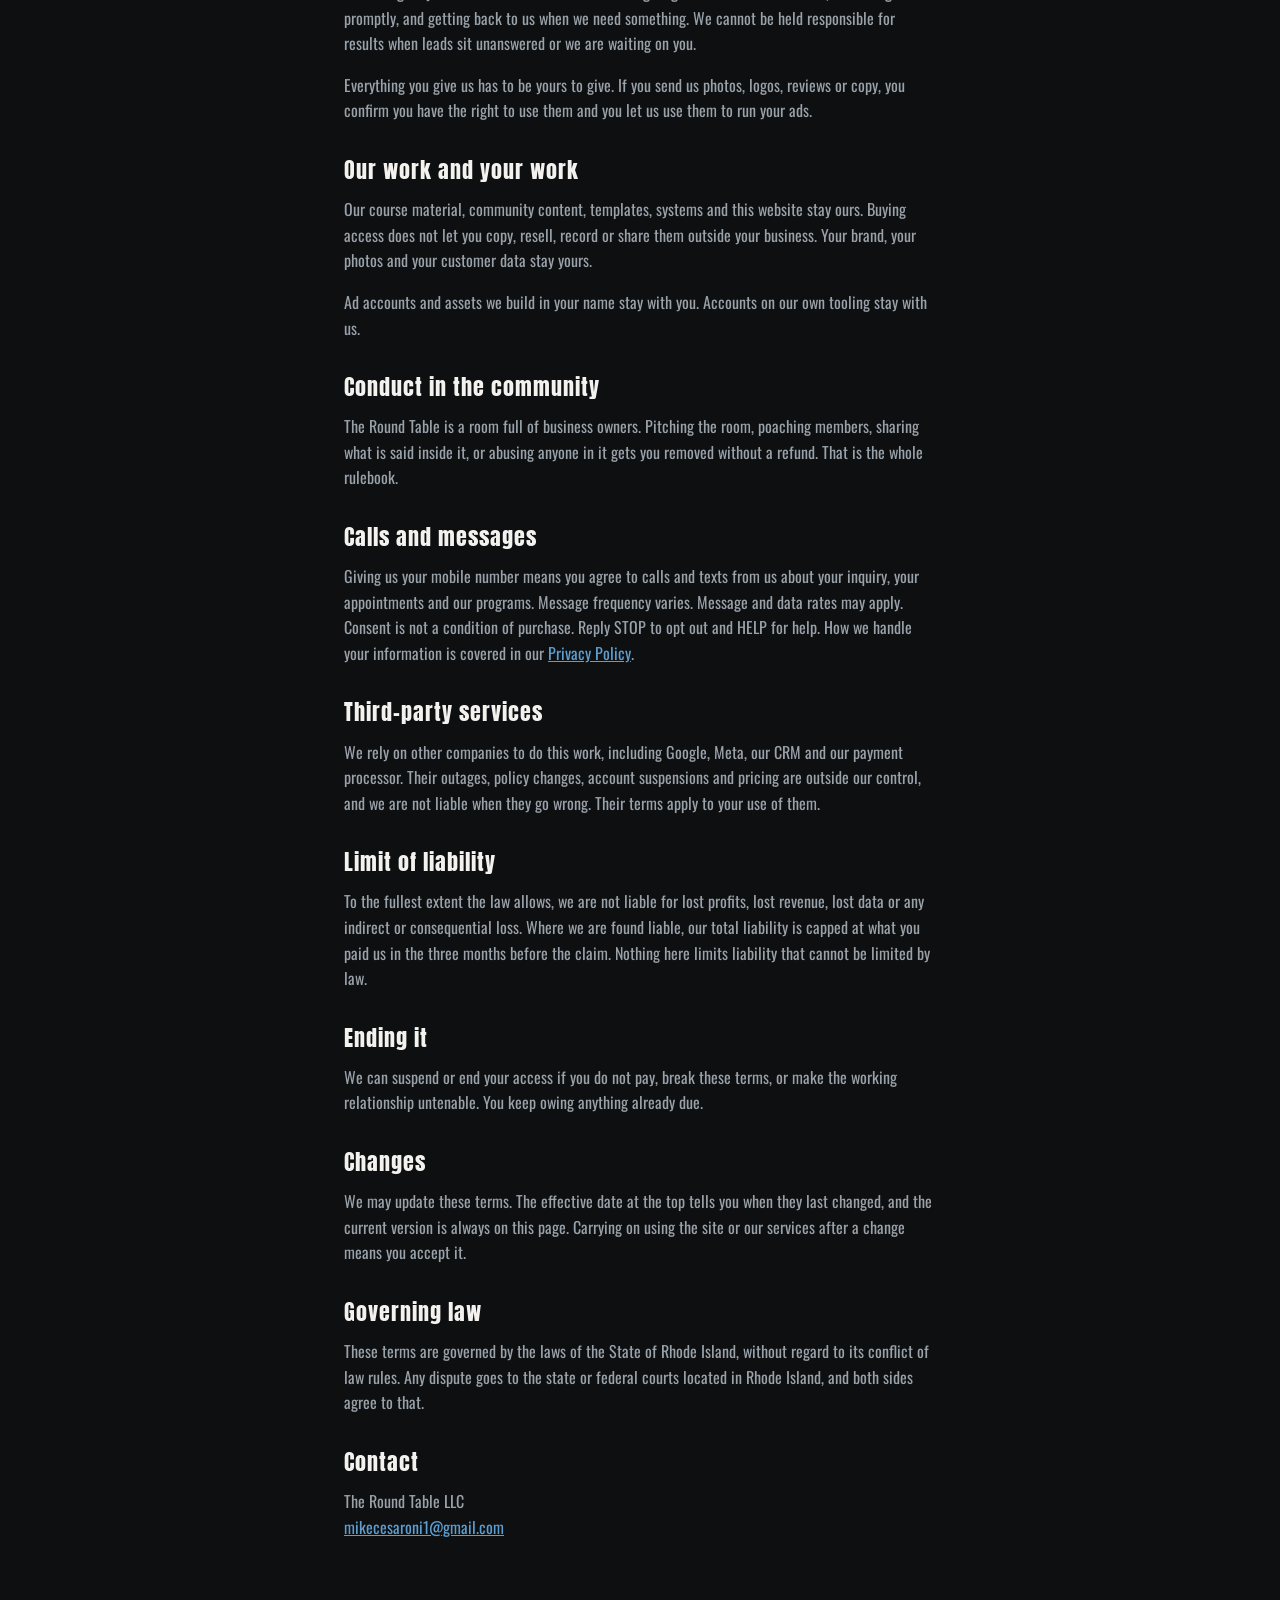
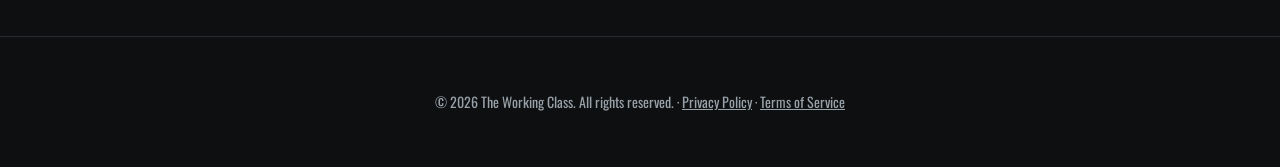
<file: terms.html>
<!DOCTYPE html>
<html lang="en">
<head>
  <meta charset="UTF-8">
  <meta name="viewport" content="width=device-width, initial-scale=1.0">
  <title>Terms of Service | The Working Class</title>
  <meta name="robots" content="noindex">
  <link rel="icon" href="favicon.ico?v=2" sizes="any">
  <link rel="icon" type="image/png" sizes="32x32" href="favicon-32x32.png?v=2">
  <link rel="apple-touch-icon" href="apple-touch-icon.png?v=2">
  <link rel="preconnect" href="https://fonts.googleapis.com">
  <link rel="preconnect" href="https://fonts.gstatic.com" crossorigin>
  <link href="https://fonts.googleapis.com/css2?family=Anton&family=Oswald:wght@400;500;600&display=swap" rel="stylesheet">
  <link rel="stylesheet" href="style.css">
</head>
<body>

  <header class="site-header">
    <div class="wrap-wide header-inner">
      <a href="/" class="logo-lockup">
        <img src="logo.png" alt="" class="logo-mark" width="59" height="32">
        <span class="logo-word">The Working Class</span>
      </a>
      <a href="/#quiz" class="btn btn-small">Back to Site</a>
    </div>
  </header>

  <main class="legal">
    <div class="wrap">
      <h1>Terms of <span class="accent-text">Service</span></h1>
      <p class="legal-meta">The Round Table LLC, doing business as The Working Class &middot; Effective September 30, 2026</p>

      <p>These terms cover your use of this website and anything you buy from The Round Table LLC, doing business as The Working Class ("we," "us"). Using the site or buying from us means you accept them. We keep it short on purpose. If anything here is unclear, email us at <a href="mailto:mikecesaroni1@gmail.com">mikecesaroni1@gmail.com</a> before you buy, not after.</p>

      <h2>Who can use this</h2>
      <p>You have to be at least 18 and able to enter a contract. Our programs are sold to businesses, not to consumers for personal use.</p>

      <h2>What we sell</h2>
      <p><strong>Marketing.</strong> We run advertising and follow-up for your business. Pricing starts at $1,500 a month plus a one-time setup fee, and the plan you are on is set out in your service agreement. Advertising budget is separate and is paid by you directly to Google, Meta or whichever platform is running the ads. We do not mark it up and we never hold it.</p>
      <p><strong>The Round Table.</strong> A $5,000 one-time fee for access to the Round Table community, its meetings, the course material and one-to-one work with Mike, as described at the time you buy.</p>
      <p>What is included, what it costs and how long it runs are governed by the service agreement you sign. Where that agreement and these terms disagree, the signed agreement wins.</p>

      <h2>Payment</h2>
      <p>Setup fees and one-time fees are due before work starts. Monthly fees are billed in advance on the same day each month. If a payment fails or is reversed we can pause or stop work until it clears. You are responsible for any taxes that apply to you.</p>

      <h2>Refunds</h2>
      <p>We do not offer automatic refunds. Setup fees cover work we have already done, and advertising budget you have spent with a platform is gone once it is spent and is not ours to return. If you think something has gone wrong, email us and we will look at it case by case. Anything we agree to will be in writing.</p>

      <h2>Cancelling</h2>
      <p>Notice periods and how to cancel are set out in your service agreement. Cancelling stops future billing. It does not refund fees already paid or budget already spent.</p>

      <h2>What we do not promise</h2>
      <p>This is the part people skip, so read it. We do not guarantee any specific number of leads, calls, jobs, revenue or return on ad spend. Anything anyone tells you about results, on this site, in a video, on a call or in a message, is an example of what has happened, not a promise of what will happen for you. What you get depends on your market, your pricing, your capacity, how fast you answer the phone, and how well you close. Most of those are yours, not ours.</p>
      <p>Coaching is education and advice. It is not legal, tax, accounting, financial or employment advice. Get a professional for those.</p>

      <h2>What we need from you</h2>
      <p>Marketing only works if we can run it. That means giving us the access we ask for, answering leads promptly, and getting back to us when we need something. We cannot be held responsible for results when leads sit unanswered or we are waiting on you.</p>
      <p>Everything you give us has to be yours to give. If you send us photos, logos, reviews or copy, you confirm you have the right to use them and you let us use them to run your ads.</p>

      <h2>Our work and your work</h2>
      <p>Our course material, community content, templates, systems and this website stay ours. Buying access does not let you copy, resell, record or share them outside your business. Your brand, your photos and your customer data stay yours.</p>
      <p>Ad accounts and assets we build in your name stay with you. Accounts on our own tooling stay with us.</p>

      <h2>Conduct in the community</h2>
      <p>The Round Table is a room full of business owners. Pitching the room, poaching members, sharing what is said inside it, or abusing anyone in it gets you removed without a refund. That is the whole rulebook.</p>

      <h2>Calls and messages</h2>
      <p>Giving us your mobile number means you agree to calls and texts from us about your inquiry, your appointments and our programs. Message frequency varies. Message and data rates may apply. Consent is not a condition of purchase. Reply STOP to opt out and HELP for help. How we handle your information is covered in our <a href="privacy.html">Privacy Policy</a>.</p>

      <h2>Third-party services</h2>
      <p>We rely on other companies to do this work, including Google, Meta, our CRM and our payment processor. Their outages, policy changes, account suspensions and pricing are outside our control, and we are not liable when they go wrong. Their terms apply to your use of them.</p>

      <h2>Limit of liability</h2>
      <p>To the fullest extent the law allows, we are not liable for lost profits, lost revenue, lost data or any indirect or consequential loss. Where we are found liable, our total liability is capped at what you paid us in the three months before the claim. Nothing here limits liability that cannot be limited by law.</p>

      <h2>Ending it</h2>
      <p>We can suspend or end your access if you do not pay, break these terms, or make the working relationship untenable. You keep owing anything already due.</p>

      <h2>Changes</h2>
      <p>We may update these terms. The effective date at the top tells you when they last changed, and the current version is always on this page. Carrying on using the site or our services after a change means you accept it.</p>

      <h2>Governing law</h2>
      <p>These terms are governed by the laws of the State of Rhode Island, without regard to its conflict of law rules. Any dispute goes to the state or federal courts located in Rhode Island, and both sides agree to that.</p>

      <h2>Contact</h2>
      <p>The Round Table LLC<br>
      <a href="mailto:mikecesaroni1@gmail.com">mikecesaroni1@gmail.com</a></p>
    </div>
  </main>

  <footer class="site-footer">
    <div class="wrap">
      <p>&copy; <span id="year"></span> The Working Class. All rights reserved. &middot; <a href="privacy.html">Privacy Policy</a> &middot; <a href="terms.html">Terms of Service</a></p>
    </div>
  </footer>

  <script>document.getElementById('year').textContent = new Date().getFullYear();</script>
</body>
</html>
</file>
<file: style.css>
:root {
  --bg: #0d0f11;
  --bg-alt: #16191d;
  --text: #f4f2ee;
  --muted: #99a1a9;
  --accent: #5c9ed0;
  --accent-deep: #023f6b;
  --border: #262b31;
}

* { box-sizing: border-box; }

body {
  margin: 0;
  background: var(--bg);
  color: var(--text);
  font-family: 'Oswald', 'Segoe UI', Arial, sans-serif;
  line-height: 1.6;
}

h1, h2, h3 {
  font-family: 'Anton', 'Oswald', sans-serif;
  letter-spacing: 1px;
  line-height: 1.05;
  font-weight: 400;
}

/* the header is sticky, so anchored sections need clearance */
section[id] {
  scroll-margin-top: 90px;
}

.wrap {
  max-width: 640px;
  margin: 0 auto;
  padding: 0 24px;
}

.wrap-wide {
  max-width: 1040px;
  margin: 0 auto;
  padding: 0 24px;
}

.accent-text {
  color: var(--accent);
}

.btn {
  display: inline-block;
  background: var(--accent);
  color: #14161b;
  font-weight: 600;
  text-decoration: none;
  padding: 16px 32px;
  border-radius: 4px;
  border: none;
  cursor: pointer;
  font-size: 15px;
  text-transform: uppercase;
  letter-spacing: 1px;
  margin-top: 16px;
}

.btn-small {
  padding: 10px 20px;
  font-size: 13px;
  margin-top: 0;
}

.btn-big {
  font-size: 17px;
  padding: 18px 40px;
}

.btn-outline {
  background: transparent;
  color: var(--accent);
  border: 1px solid var(--accent);
}

.site-header {
  padding: 20px 0;
  border-bottom: 1px solid var(--border);
  position: sticky;
  top: 0;
  background: var(--bg);
  z-index: 10;
}

.header-inner {
  display: flex;
  align-items: center;
  justify-content: space-between;
}

.logo-lockup {
  display: flex;
  flex-direction: column;
  align-items: flex-start;
  gap: 2px;
  text-decoration: none;
}

.logo-mark {
  display: block;
  width: 59px;
  height: 32px;
  object-fit: contain;
}

.logo-word {
  font-family: 'Oswald', sans-serif;
  font-size: 10px;
  letter-spacing: 2px;
  text-transform: uppercase;
  color: var(--text);
}

.hero {
  padding: 70px 0 50px;
  text-align: center;
}

.eyebrow {
  color: var(--accent);
  text-transform: uppercase;
  font-size: 13px;
  letter-spacing: 2px;
  font-weight: 600;
  margin-bottom: 24px;
  display: flex;
  align-items: center;
  justify-content: center;
  gap: 16px;
}

.eyebrow .rule {
  height: 1px;
  width: 40px;
  background: var(--accent);
  opacity: 0.6;
}

.brand-split .split-a {
  color: var(--text);
}

.brand-split .split-b {
  color: var(--accent);
}

.hero h1 {
  font-size: 56px;
  margin: 0 0 28px;
}

.hero h1 span {
  display: block;
}

.line-white {
  color: var(--text);
}

.line-gold {
  color: var(--accent);
}

.subhead {
  color: var(--muted);
  font-size: 18px;
  max-width: 620px;
  margin: 0 auto;
}

.video-wrap {
  position: relative;
  margin-top: 40px;
  aspect-ratio: 16 / 9;
  background: #000;
  border: 1px solid var(--border);
  border-radius: 8px;
  overflow: hidden;
}

.video-wrap iframe,
.video-wrap #yt-player {
  width: 100%;
  height: 100%;
  border: 0;
}

.sound-toggle {
  position: absolute;
  bottom: 16px;
  right: 16px;
  width: 40px;
  height: 40px;
  border-radius: 50%;
  border: none;
  background: rgba(0, 0, 0, 0.65);
  color: var(--text);
  font-size: 16px;
  cursor: pointer;
}

.tap-hint {
  color: var(--muted);
  font-size: 13px;
  margin: 14px 0 0;
}

.video-caption {
  color: var(--muted);
  font-size: 15px;
  margin-top: 4px;
}

.fine-print {
  margin-top: 12px;
}

.fine-print a {
  color: var(--muted);
  font-size: 14px;
  text-decoration: underline;
}

.pricing {
  background: var(--bg-alt);
  padding: 70px 0;
  text-align: center;
}

.pricing h2 {
  font-size: 40px;
}

.pricing-grid {
  display: grid;
  grid-template-columns: repeat(auto-fit, minmax(260px, 1fr));
  gap: 24px;
  margin-top: 40px;
  text-align: left;
}

.price-card {
  background: var(--bg);
  border: 1px solid var(--border);
  border-radius: 8px;
  padding: 28px;
  position: relative;
  display: flex;
  flex-direction: column;
}

.price-card .btn { align-self: flex-start; }

.price-card.featured {
  border-color: var(--accent);
}

.badge {
  position: absolute;
  top: -12px;
  left: 24px;
  background: var(--accent);
  color: #14161b;
  font-size: 12px;
  font-weight: 600;
  text-transform: uppercase;
  padding: 4px 10px;
  border-radius: 4px;
}

.price-card h3 {
  font-size: 26px;
  margin: 8px 0 4px;
}

.price {
  color: var(--accent);
  font-weight: 600;
  font-family: 'Oswald', sans-serif;
  margin: 0 0 12px;
}

.price-desc {
  color: var(--muted);
  font-size: 15px;
}

.price-list {
  list-style: none;
  margin: 0 0 20px;
  padding: 0;
  color: var(--muted);
  font-size: 15px;
  flex: 1;
}

.price-list li {
  position: relative;
  padding-left: 22px;
  margin-bottom: 10px;
}

.price-list li::before {
  content: '\2713';
  position: absolute;
  left: 0;
  color: var(--accent);
  font-weight: 600;
}

/* --- marketing plans ------------------------------------------------ */

.marketing {
  padding: 70px 0;
  text-align: center;
}

.marketing h2 {
  font-size: 40px;
  margin-bottom: 16px;
}

/* the positioning line: brighter and larger than the detail beneath it, but
   body type, so it does not fight the Anton heading above it */
.section-lead {
  font-size: 23px;
  line-height: 1.4;
  color: var(--fg);
  max-width: 760px;
  margin: 0 auto 14px;
}

@media (max-width: 540px) {
  .section-lead { font-size: 20px; }
}

.section-sub {
  color: var(--muted);
  font-size: 17px;
  max-width: 680px;
  margin: 0 auto;
}

/* the plans lead with the monthly number, unlike the overview cards */
.price-lg {
  font-family: 'Anton', sans-serif;
  font-size: 40px;
  line-height: 1;
  letter-spacing: 1px;
  margin: 4px 0 6px;
}

.price-lg .per {
  font-family: 'Oswald', sans-serif;
  font-size: 16px;
  letter-spacing: 0;
}

.setup {
  color: var(--muted);
  font-size: 14px;
  margin: 0 0 14px;
  padding-bottom: 14px;
  border-bottom: 1px solid var(--border);
}

.price-desc {
  margin: 0 0 18px;
  color: var(--text);
  font-size: 15px;
}

/* the plans are cumulative: this line carries the tier below it */
.price-list li.carry {
  color: var(--accent);
  font-weight: 600;
  padding-left: 0;
  margin-bottom: 14px;
}

.price-list li.carry::before {
  content: none;
}

.cta-note {
  color: var(--muted);
  font-size: 15px;
  margin-top: 28px;
}


.testimonials {
  padding: 70px 0;
  text-align: center;
}

.testimonials h2 {
  font-size: 36px;
  margin-bottom: 32px;
}

.testimonial-grid {
  display: flex;
  flex-wrap: wrap;
  justify-content: center;
  gap: 24px;
}

.testimonial-video-wrap {
  width: 100%;
  max-width: 340px;
  aspect-ratio: 9 / 16;
  background: #000;
  border: 1px solid var(--border);
  border-radius: 8px;
  overflow: hidden;
}

.testimonial-video-wrap video {
  width: 100%;
  height: 100%;
  object-fit: cover;
  display: block;
}

/* Three across on desktop: 3 x 300 plus two 24px gaps fits the 1040 wrap. */
@media (min-width: 900px) {
  .testimonial-video-wrap { max-width: 300px; }
}

.faq {
  padding: 70px 0;
  text-align: center;
}

.faq h2 {
  font-size: 36px;
  margin-bottom: 32px;
}

.faq details {
  text-align: left;
  border-bottom: 1px solid var(--border);
  padding: 18px 0;
}

.faq summary {
  cursor: pointer;
  font-weight: 600;
  font-size: 17px;
  font-family: 'Oswald', sans-serif;
  list-style: none;
  display: flex;
  align-items: center;
  justify-content: space-between;
}

.faq summary::-webkit-details-marker {
  display: none;
}

.faq summary::after {
  content: '+';
  color: var(--accent);
  font-size: 22px;
  font-family: 'Oswald', sans-serif;
}

.faq details[open] summary::after {
  content: '\2212';
}

.faq details p {
  color: var(--muted);
  margin: 12px 0 0;
}

.quiz {
  background: var(--bg-alt);
  padding: 70px 0;
  text-align: center;
}

.quiz h2 {
  font-size: 36px;
}

.quiz-form {
  max-width: 400px;
  margin: 32px auto 0;
  text-align: left;
}

.quiz-step label {
  display: block;
  margin-bottom: 8px;
  font-weight: 600;
  font-family: 'Oswald', sans-serif;
}

.quiz-step select,
.quiz-step input:not([type="checkbox"]):not([type="radio"]) {
  width: 100%;
  padding: 12px;
  margin-bottom: 16px;
  border-radius: 4px;
  border: 1px solid var(--border);
  background: var(--bg);
  color: var(--text);
  font-size: 16px;
  font-family: 'Oswald', sans-serif;
}

.consent {
  color: var(--muted);
  font-size: 12.5px;
  line-height: 1.5;
  margin: -6px 0 16px;
}

.checkbox-group {
  margin-bottom: 16px;
}

.checkbox-option {
  display: flex !important;
  align-items: center;
  gap: 10px;
  font-weight: 400 !important;
  padding: 12px;
  margin-bottom: 8px;
  border-radius: 4px;
  border: 1px solid var(--border);
  background: var(--bg);
  cursor: pointer;
}

.checkbox-option input {
  width: auto;
  margin: 0;
  accent-color: var(--accent);
}

.choice-group { margin-bottom: 8px; }

.quiz-step .hint {
  display: none;
  color: var(--accent);
  font-size: 14px;
  margin: 0 0 12px;
}

.quiz-step.needs-answer .hint { display: block; }

.gate-copy {
  color: var(--muted);
  font-size: 15px;
  margin: -2px 0 14px;
}

.gate-copy strong { color: var(--text); }

.back-step {
  background: none;
  border: none;
  padding: 0;
  margin: 16px 0 0 18px;
  color: var(--muted);
  font: inherit;
  font-size: 14px;
  text-decoration: underline;
  cursor: pointer;
}

.back-step:hover { color: var(--text); }

.booking {
  padding: 70px 0;
  text-align: center;
}

.booking .path > p { color: var(--muted); }

.booking .path a { color: var(--accent); }

.booking .btn-big { margin-top: 8px; }

.embed-wrap {
  margin-top: 24px;
  border: 1px solid var(--border);
  border-radius: 8px;
  overflow: hidden;
  background: var(--bg-alt);
}

.embed-wrap iframe {
  display: block;
  width: 100%;
  /* the GoHighLevel widget is taller than this on its details step, and its
     auto-resize script does not reach an iframe we build ourselves, so the
     frame scrolls internally rather than clipping the confirm button */
  min-height: 860px;
  border: 0;
}

@media (max-width: 600px) {
  .embed-wrap iframe { min-height: 1040px; }
}

.booking h2 {
  font-size: 36px;
}

.site-footer {
  padding: 40px 0;
  text-align: center;
  color: var(--muted);
  font-size: 14px;
  border-top: 1px solid var(--border);
}

.footer-lockup {
  display: block;
  margin: 0 auto 16px;
  width: 200px;
  height: auto;
  object-fit: contain;
}

.social-links {
  display: flex;
  justify-content: center;
  gap: 20px;
  margin: 16px 0;
}

.social-links a {
  color: var(--muted);
  display: inline-flex;
}

.social-links a:hover {
  color: var(--accent);
}

@media (max-width: 640px) {
  .hero h1 { font-size: 36px; }
  .pricing h2, .quiz h2, .booking h2, .marketing h2 { font-size: 28px; }
  .price-lg { font-size: 34px; }
}

/* --- legal pages ---------------------------------------------------- */

.legal {
  padding: 60px 0 80px;
}

.legal h1 {
  font-size: 40px;
  margin: 0 0 6px;
}

.legal-meta {
  color: var(--muted);
  font-size: 14px;
  margin: 0 0 28px;
}

.legal h2 {
  font-size: 22px;
  margin: 34px 0 10px;
}

.legal p,
.legal li {
  color: var(--muted);
  font-size: 16px;
}

.legal strong {
  color: var(--text);
}

.legal a {
  color: var(--accent);
}

.legal ul {
  padding-left: 22px;
}

.legal li {
  margin-bottom: 8px;
}

.site-footer a {
  color: var(--muted);
}

.site-footer a:hover {
  color: var(--accent);
}

/* ------------------------------------------------------------------
   Reporting proof. The screenshots are 2000px wide and unreadable on a
   phone, so the list above them carries the claim and the image is the
   evidence. Tapping opens the full file.
   ------------------------------------------------------------------ */
.reporting {
  padding: 90px 0;
  background: var(--bg-alt);
  border-top: 1px solid var(--border);
  border-bottom: 1px solid var(--border);
  text-align: center;
}

/* the section runs wider than the rest of the page: a 2000px dashboard
   squeezed into 1040px is unreadable, and the extra width is what makes
   it look deliberate rather than pasted in */
.reporting .wrap-wide { max-width: 1320px; }

/* the list shares the frame's exact left and right edges, so the block
   reads as one column instead of three widths drifting */
.track-list {
  list-style: none;
  padding: 0;
  margin: 30px 0 42px;
  text-align: left;
  display: grid;
  gap: 14px 40px;
}

@media (min-width: 900px) {
  .track-list { grid-template-columns: 1fr 1fr; }
}

.track-list li {
  position: relative;
  padding-left: 30px;
  color: var(--muted);
  font-size: 16px;
  line-height: 1.55;
}

.track-list li::before {
  content: "\2713";
  position: absolute;
  left: 0;
  top: 0;
  color: var(--accent);
  font-weight: 700;
}

.track-list strong { color: var(--fg); font-weight: 600; }

.shot-tabs {
  display: flex;
  justify-content: center;
  flex-wrap: wrap;
  gap: 8px;
  margin-bottom: 18px;
}

.shot-tab {
  background: var(--bg);
  border: 1px solid var(--border);
  color: var(--muted);
  border-radius: 999px;
  padding: 9px 18px;
  font-size: 14px;
  font-weight: 600;
  cursor: pointer;
  transition: color .15s, border-color .15s, background .15s;
}

.shot-tab:hover { color: var(--fg); }

.shot-tab.is-on {
  background: var(--accent);
  border-color: var(--accent);
  color: var(--bg);
}

.shot-frame {
  position: relative;
  margin: 0 auto;
  background: var(--bg);
  border: 1px solid var(--border);
  border-radius: 10px;
  overflow: hidden;
}

/* fake browser bar, so it reads as a real product and not a slide */
.shot-chrome {
  display: flex;
  gap: 7px;
  padding: 11px 14px;
  border-bottom: 1px solid var(--border);
  background: rgba(255, 255, 255, 0.03);
}

.shot-chrome span {
  width: 11px;
  height: 11px;
  border-radius: 50%;
  background: var(--border);
}

.shot-pane { display: none; }
.shot-pane.is-on { display: block; }

.shot-pane img {
  display: block;
  width: 100%;
  height: auto;
}

.shot-note {
  color: var(--muted);
  font-size: 13px;
  margin-top: 14px;
}

@media (max-width: 540px) {
  .reporting { padding: 64px 0; }
  .track-list li { font-size: 15px; }
  .shot-tab { padding: 8px 14px; font-size: 13px; }
}

/* scope strings in the Google disclosure: long, must not blow out the column */
.legal code {
  font-family: ui-monospace, SFMono-Regular, Menlo, Consolas, monospace;
  font-size: 0.86em;
  color: var(--fg);
  background: rgba(255, 255, 255, 0.06);
  padding: 2px 6px;
  border-radius: 4px;
  overflow-wrap: anywhere;
}
</file>
